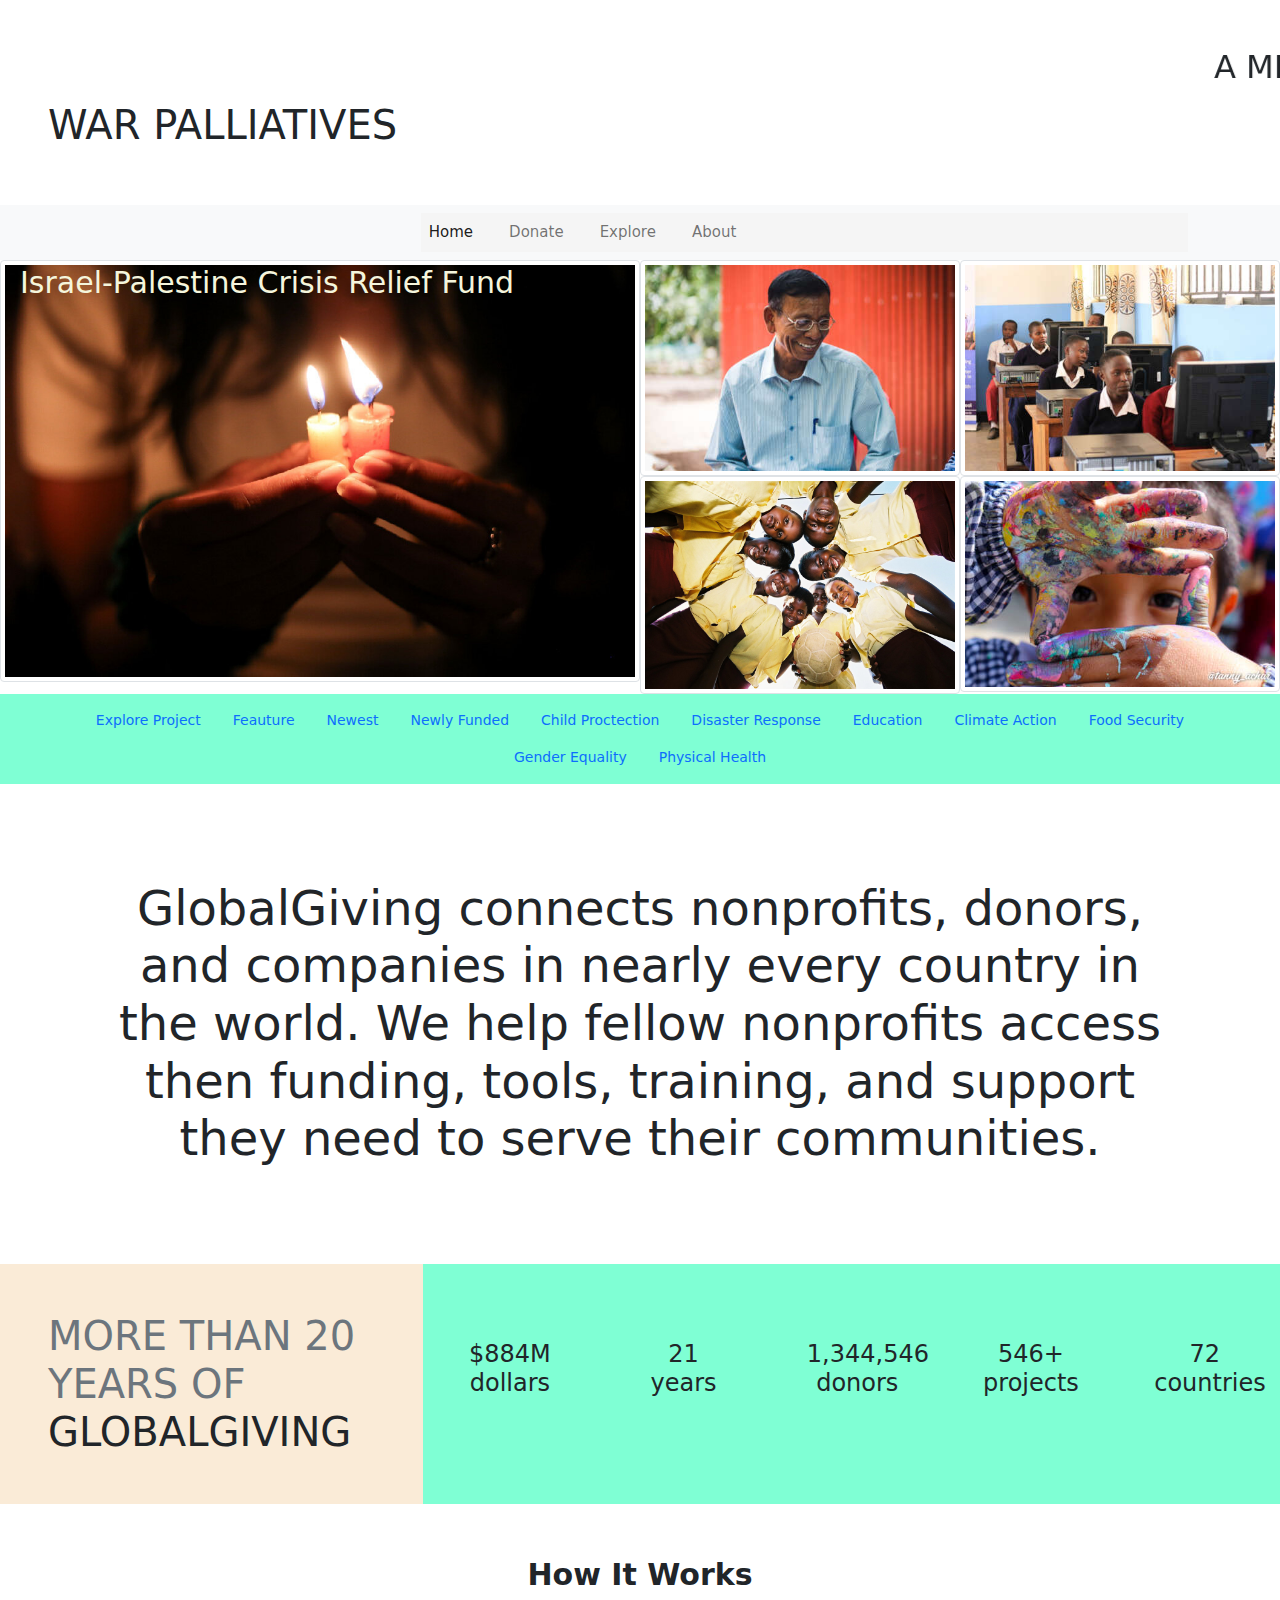
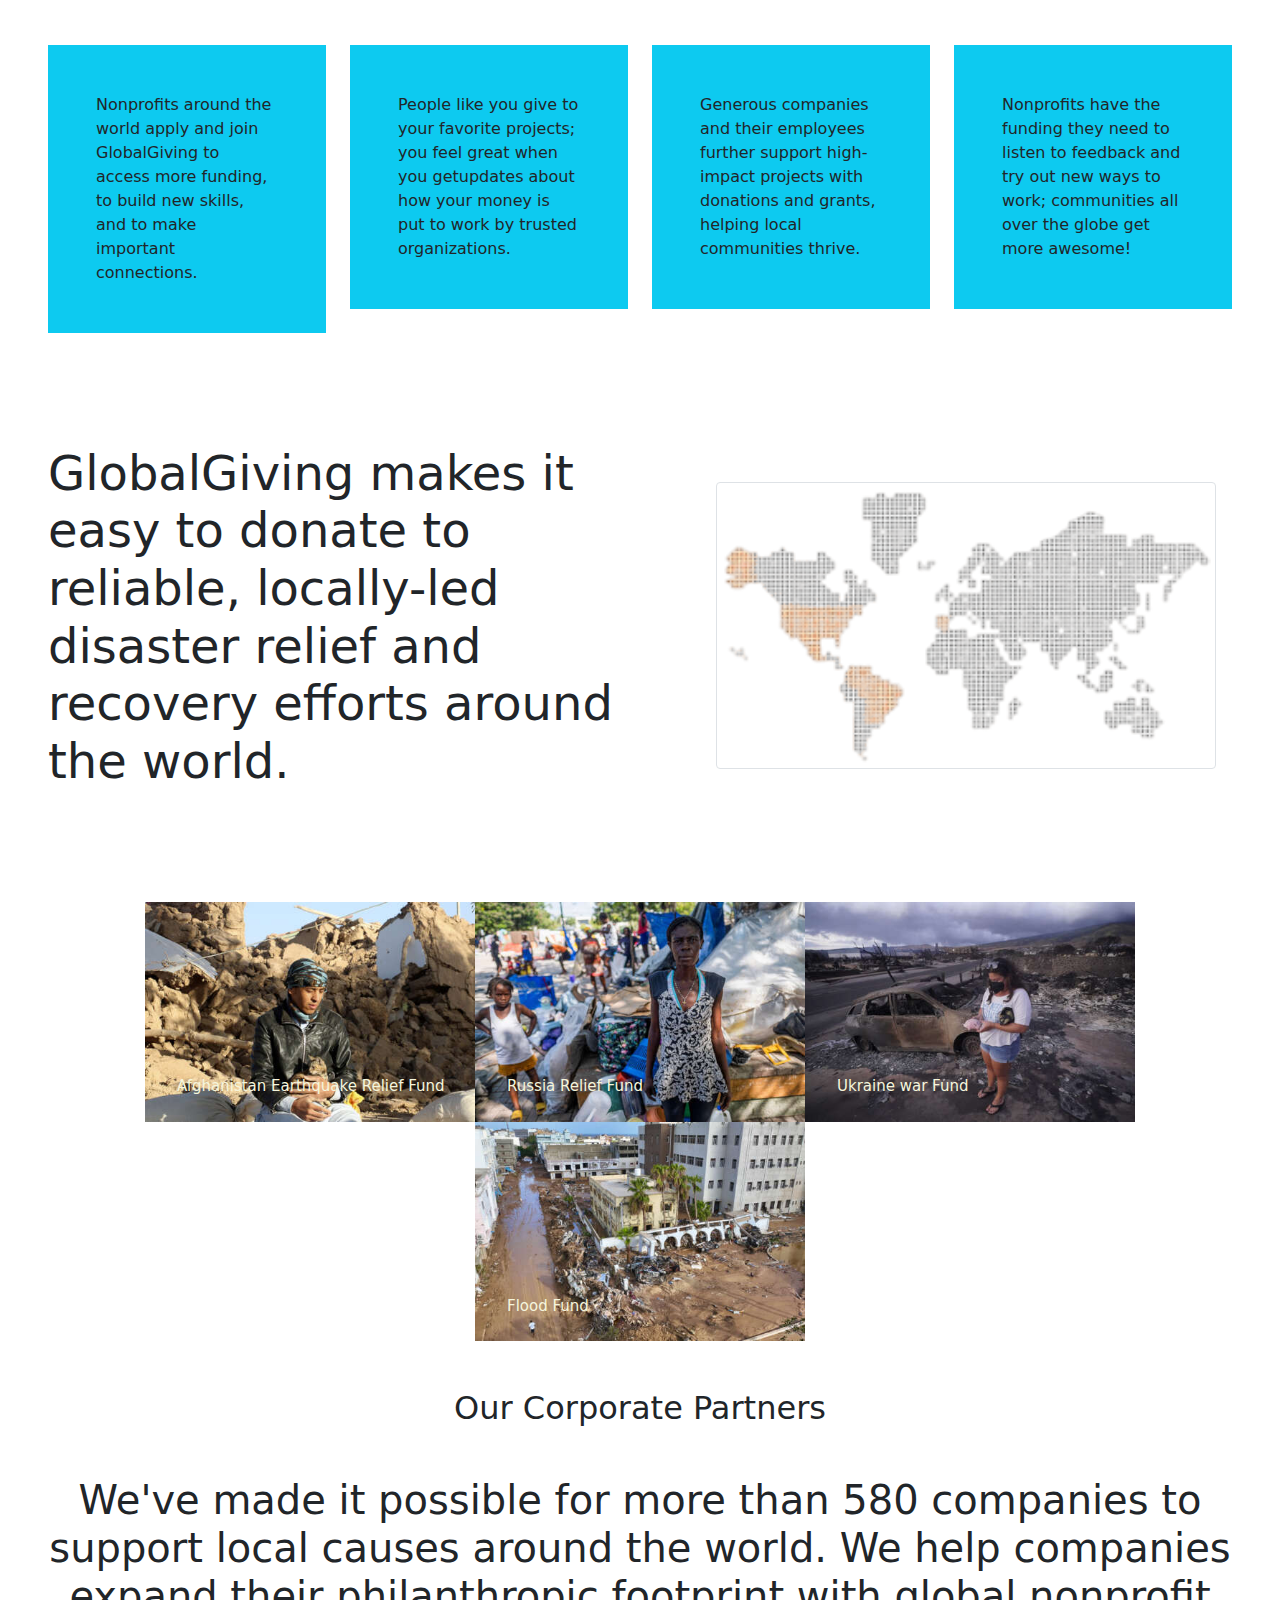
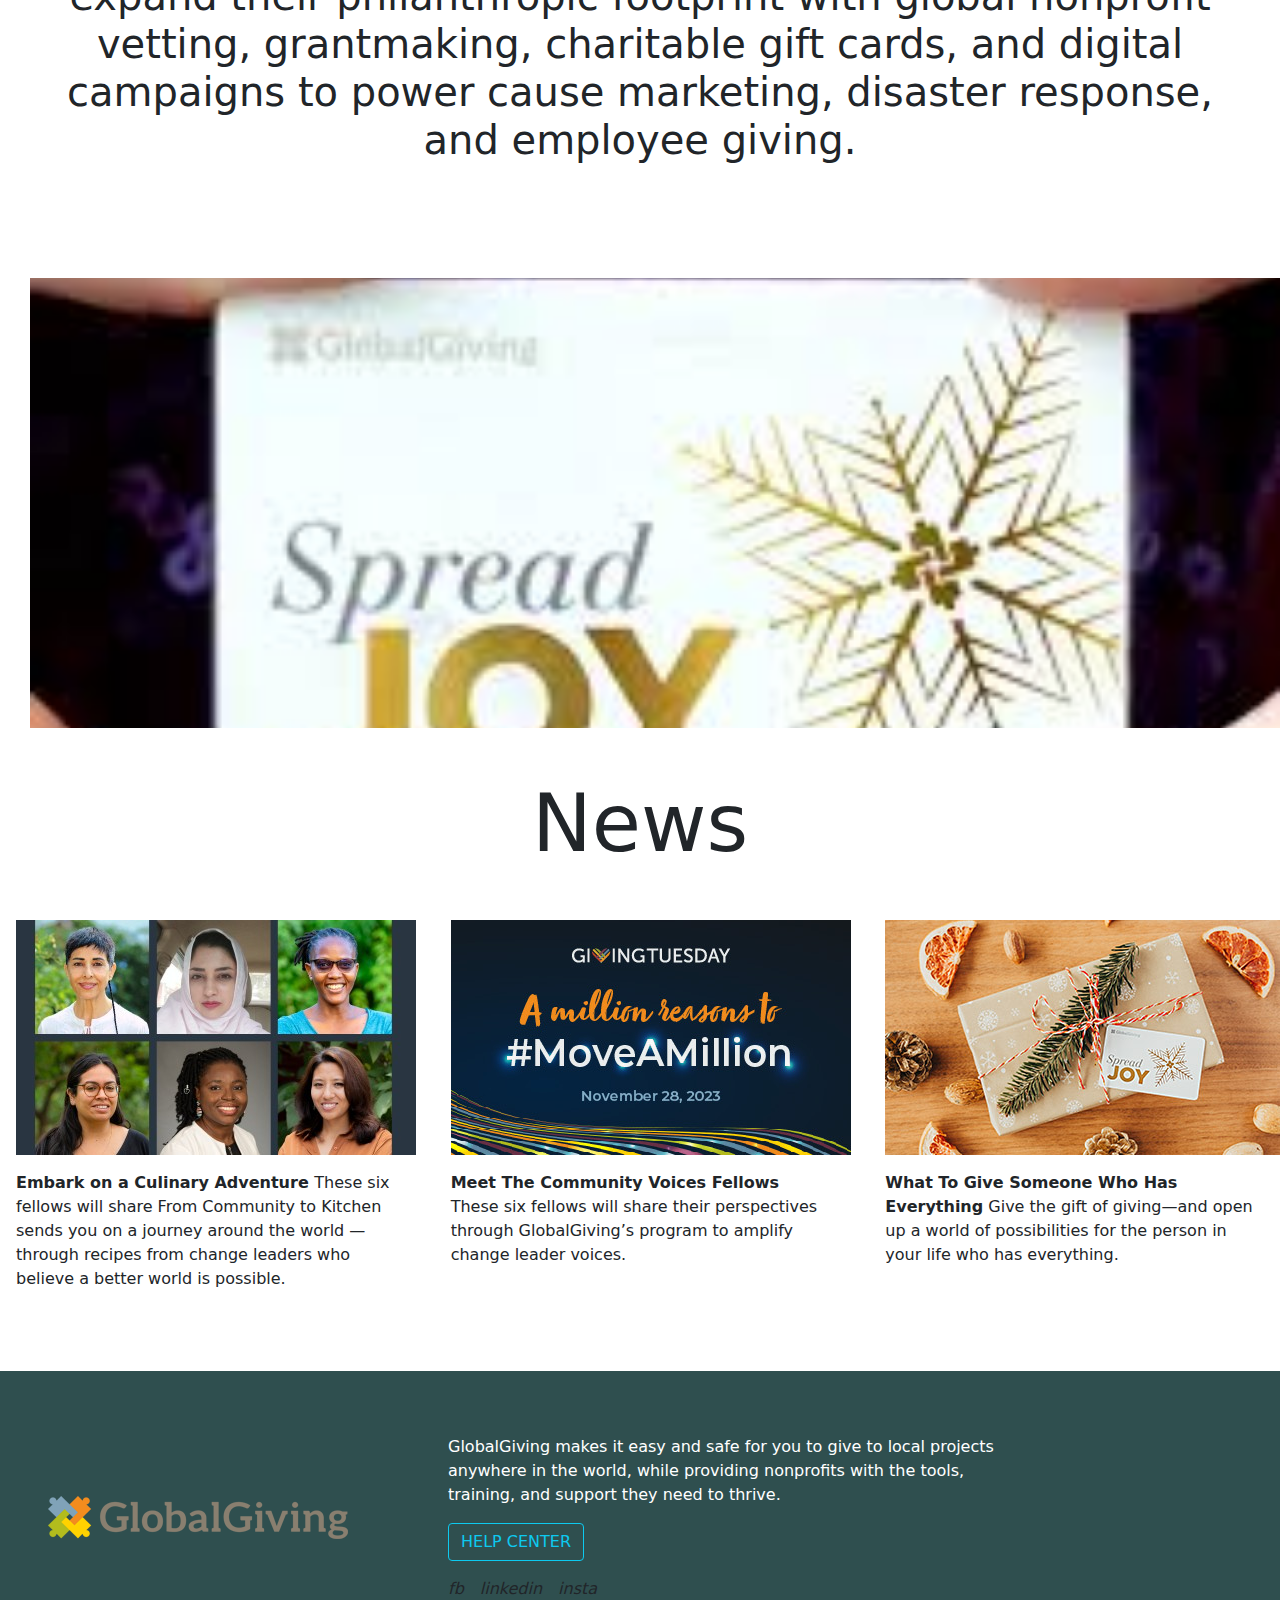
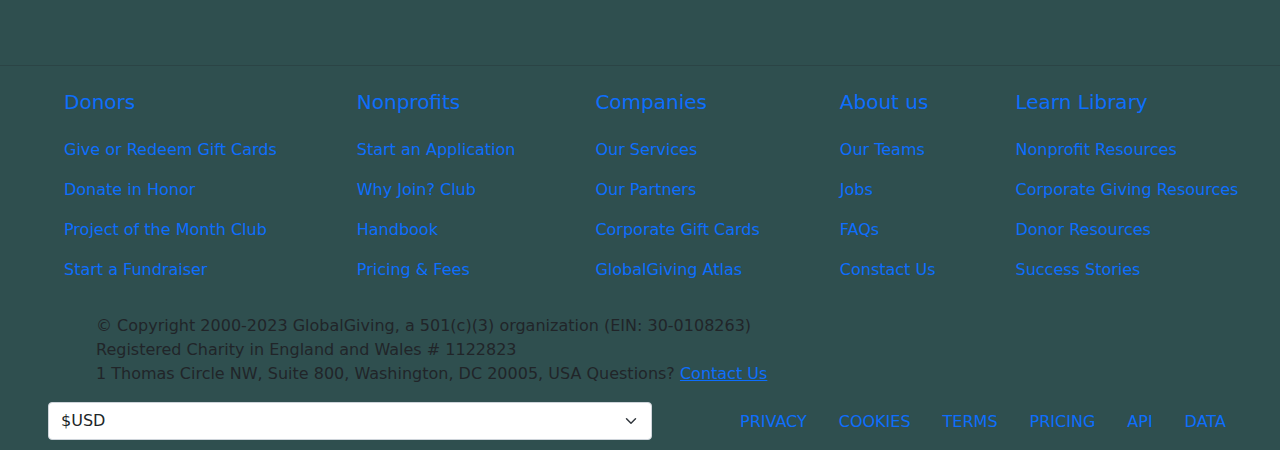
<file: donation-project/index.html>
<!DOCTYPE html>
<html lang="en">

<head>
  <!-- Required meta tags -->
  <meta charset="utf-8">
  <meta name="viewport" content="width=device-width, initial-scale=1, shrink-to-fit=no">

  <!-- Bootstrap CSS -->
  
  <link rel="stylesheet" href="css/war.css">
  <link rel="stylesheet" href="css/explore.css">
  <link rel="stylesheet" href="./plugins/bootstrap/css/bootstrap.min.css">
  <script src="./plugins/bootstrap/js/bootstrap.bundle.min.js"></script>
  <!-- <link rel="stylesheet" href="footer.css"> -->
  <!-- fa -->
  <link rel="stylesheet" href="https://cdnjs.cloudflare.com/ajax/libs/font-awesome/5.15.2/css/all.min.css"
    integrity="sha512-HK5fgLBL+xu6dm/Ii3z4xhlSUyZgTT9tuc/hSrtw6uzJOvgRr2a9jyxxT1ely+B+xFAmJKVSTbpM/CuL7qxO8w=="
    crossorigin="anonymous" referrerpolicy="no-referrer" />
  <title>WAR PALLIATIVES</title>
</head>

<body> 
  <div class="py-5">
    <marquee behavior="" direction="">
      <h2>A MILLION REASON TO <span style="color: aquamarine;">GET MATCHED</span> THIS</h2>
    </marquee>
    <h1 class="ms-5">WAR PALLIATIVES</h1>
  </div>
  <nav class="navbar navbar-expand-lg navbar-light bg-light">
    <div class="container-fluid">
      <button class="navbar-toggler" type="button" data-bs-toggle="collapse" data-bs-target="#navbarNav"
        aria-controls="navbarNav" aria-expanded="false" aria-label="Toggle navigation">
        <span class="navbar-toggler-icon"></span>
      </button>
      <div class="collapse navbar-collapse" id="navbarNav">
        <ul class="navbar-nav ">
          <li class="nav-item">
            <a class="nav-link active" aria-current="page" href="#"> <i class="fa fa-home"></i>Home</a>
          </li>
          <li class="nav-item">
            <a class="nav-link" href="form.html"> <i class="fa fa-donate"></i>Donate</a>
          </li>
          <li class="nav-item">
            <a class="nav-link" href="explore.html"> <i class="fa fa-map"></i>Explore</a>
          </li>
          <li class="nav-item">
            <a class="nav-link" href="#"><i></i> About</a>
          </li>
          <!-- <li class="nav-item">
                <a class="nav-link" href="#">Corporate</a>
              </li>
              <li class="nav-item">
                <a class="nav-link" href="#">Disasters</a>
              </li> -->
          <!-- <li class="nav-item">
                <a class="nav-link" href="#"><img src="icon/gift.png" alt=""height=20>&nbsp;&nbsp;<span style="color: aquamarine;">Gift</span>&nbsp;&nbsp;<img src="icon/cart.gif" alt=""height=20></a>
              </li> -->
        </ul>
      </div>
    </div>
  </nav>

  <div class="row g-0 p-0">
    <div class="col-md-6 p-0">
      <div class="">
        <img src="image/pic1.jpg" alt="" class="img-fluid img-thumbnail">
        <span class="pic1_text">Israel-Palestine Crisis Relief Fund</span>
      </div>
    </div>
    <div class="col-md-6 p-0">
      <div class="row g-0">
        <div class="col-6">
          <img src="image/pic2.jpg" alt="" class="img-fluid img-thumbnail">
        </div>
        <div class="col-6">
          <img src="image/pic3.jpg" alt="" class="img-fluid img-thumbnail">
        </div>
        <div class="col-6">
          <img src="image/pic4.jpg" alt="" class="img-fluid img-thumbnail">
        </div>
        <div class="col-6">
          <img src="image/pic5.jpg" alt="" class="img-fluid img-thumbnail">
        </div>
      </div>
    </div>
  </div>
  <div class="bottomBar text-small d-flex justify-content-center flex-wrap align-items-center px-md-3 py-2">
    <a href="#" class="nav-link">Explore Project</a>
    <a href="#" class="nav-link"> Feauture</a>
    <a href="#" class="nav-link">Newest</a>
    <a href="#" class="nav-link"> Newly Funded</a>
    <a href="#" class="nav-link"> Child Proctection</a>
    <a href="#" class="nav-link"> Disaster Response</a>
    <a href="#" class="nav-link"> Education</a>
    <a href="#" class="nav-link">Climate Action</a>
    <a href="#" class="nav-link"> Food Security</a>
    <a href="#" class="nav-link">Gender Equality</a>
    <a href="#" class="nav-link">Physical Health</a>
  </div>
  <div class="py-5 px-2 px-md-5">
    <p class="display-5 mx-auto px-md-5 my-5 text-md-center">
      GlobalGiving connects <b class="non">nonprofits</b>,<b class="non"> donors</b>, and <b class="non">companies</b>
      in nearly
      every country in the world. We help fellow nonprofits access then funding, tools, training, and support they need
      to serve their
      communities.
    </p>
  </div>

  <div class="row p-0">
    <div class="col-md-4" style="background-color: antiquewhite;">
      <div class="h1">
        <div class="m-5">
          <span class="text-muted">MORE THAN 20 YEARS OF</span>
          <span>GLOBALGIVING</span>
        </div>
      </div>
    </div>
    <div class="col-md-8" style="background-color:aquamarine;">
      <div class="py-2 my-2 mt-md-4 pt-md-5 row gx-5 gy-5 gy-md-1 justify-content-evenly align-items-center">
        <div class="col-md-2 text-center">
          <span class="h4">$884M dollars</span>
        </div>
        <div class="col-md-2 text-center">
          <span class="h4">21 years</span>
        </div>
        <div class="col-md-2 text-center">
          <span class="h4">1,344,546 donors</span>
        </div>
        <div class="col-md-2 text-center">
          <span class="h4">546+ projects</span>
        </div>
        <div class="col-md-2 text-center">
          <span class="h4">72 countries</span>
        </div>
      </div>
    </div>
  </div>

  <div class="section py-5">
    <div id="how">
      <p><b>How It Works</b></p>
    </div>
    <div class="row px-md-5 mt-5">
      <div class="col-md-3">
        <p class="bg-info p-5">
          Nonprofits around the world apply and join GlobalGiving to access more funding, to build new skills, and to
          make important connections.
        </p>
      </div>
      <div class="col-md-3">
        <p class="bg-info p-5">
          People like you give to your favorite projects; you feel great when you getupdates about how your money is put
          to work by trusted organizations.
        </p>
      </div>
      <div class="col-md-3">
        <p class="bg-info p-5">
          Generous companies and their employees further support high-impact projects with donations and grants, helping
          local communities thrive.
        </p>
      </div>
      <div class="col-md-3">
        <p class="bg-info p-5">
          Nonprofits have the funding they need to listen to feedback and try out new ways to work; communities all over
          the globe get more awesome!
        </p>
      </div>
    </div>
  </div>
  <div class="row justify-content-between align-items-center mb-5">
    <div class="col-md-6 ">
      <p class="display-5 ms-5 py-5"> GlobalGiving makes it easy to donate to reliable, locally-led disaster relief and
      recovery efforts around the world.</p>
    </div>
    <div class="col-md-6 text-center"> 
      <img src="image/mapR.png" alt="" width="500" height="300" class="img-thumbnail">
    </div>
  </div>

  <div class="d-flex justify-content-center align-items-center flex-wrap">
    <div class="picCon">
      <p class="c_text">Afghanistan Earthquake Relief Fund</p>
      <img src="image/pic6.jpg" alt="" class="pic">
    </div>
    <div class="picCon">
      <p class="c_text">Russia Relief Fund</p>
      <img src="image/pic7.jpg" alt="" class="pic">
    </div>
    <div class="picCon">
      <p class="c_text">Ukraine war Fund</p>
      <img src="image/pic8.jpg" alt="" class="pic">
    </div>
    <div class="picCon">
      <p class="c_text">Flood Fund</p>
      <img src="image/pic9.jpg" alt="" class="pic">
    </div>
  </div>


  <div class="py-5 ">
    <h2 class="text-md-center mb-5 ">Our Corporate Partners</h3>
    <p class="display-6 px-md-5 text-md-center ">We've made it possible for more than <b> 580 companies to support local causes around the 
        world</b>. We help companies expand their philanthropic footprint with global nonprofit vetting,
      grantmaking, charitable gift cards, and digital campaigns to power cause marketing, disaster 
      response, and employee giving.</p>
  </div>
  <div style="margin-top:50px;margin-left: 30px;">
    <img src="image/pic10.jpg" alt="" style="width: 100%;object-fit: cover;height: 50vh;">
  </div>
  <div class="section mt-5">
    <p class="text-md-center display-1"><b>News</b></p>
    <div class="row mt-5">
      <div class="col-md-4">
        <img src="image/pic11.jpg" class="px-md-3" alt="">
      <p class="px-md-3 py-md-3"><b>Embark on a Culinary Adventure
        </b> These six fellows will share 
        From Community to Kitchen sends you on a 
        journey around the world — through recipes 
        from change leaders who believe a better world is
         possible.
      </p>
      </div>
      <div class="col-md-4">
        <img src="image/pic12.jpg" class="px-md-3" alt="">
        <p class="px-md-3  py-md-3"><b>Meet The Community Voices Fellows</b> These six fellows will share
          their perspectives through
          GlobalGiving’s program to amplify change leader
           voices.
        </p>
      </div>
      <div class="col-md-4"><img src="image/pic13.jpg" class="px-md-3" alt="">
        <p class="px-md-3  py-md-3"><b>What To Give Someone Who Has Everything</b> 
          Give the gift of giving—and open up a world of 
          possibilities for the person in your life who has 
          everything.</p></div>
    </div>
  </div>
  
   

  <div class="firstFooter mt-5">
    <div class="row g-3 p-3 p-md-5 align-items-md-center mt-4">
      <div class="col-md-4">
        <img src="images/logo.png" alt="logo">
      </div>
      <div class="col-md-6">
         <p class="mw-75 text-white">GlobalGiving makes it easy and safe for you to give to local
        projects  anywhere in the world, while providing nonprofits with the tools,
        training,  and support they need to thrive.</p>
        <div class="">
          <button class="btn btn-outline-info">HELP CENTER</button>
        </div>
        <div class="mt-3 d-flex gap-3 align-items-center">
          <span>
            <i class="fa fa-fb">fb</i>
          </span>
          <span>
            <i class="fa fa-linkedin">linkedin</i>
          </span>
          <span>
            <i class="fa fa-insta">insta</i>
          </span>
        </div>
      </div>
    </div>
    <hr>
    <div class="d-flex gap-5 flex-wrap ms-5">
      <div class=""> 
        <h5><a href="#" class="nav-link">Donors</a></h5>
        <ul class="list-unstyled">
          <li class="nav-item"><a class="nav-link" href="#">Give or Redeem Gift Cards</a></li>
          <li class="nav-item"><a class="nav-link"  href="#">Donate in Honor</a></li>
          <li class="nav-item"><a class="nav-link"  href="#">Project of the Month Club</a></li>
          <li class="nav-item"><a class="nav-link"  href="#">Start a Fundraiser</a></li>
        </ul>
      </div>
      <div class="">
        <h5><a href="#" class="nav-link">Nonprofits</a></h5>
        <ul class="list-unstyled ">
          
          <li class="nav-item"><a class="nav-link"  href="#">Start an Application</a></li>
          <li class="nav-item"><a class="nav-link"  href="#">Why Join? Club</a></li>
          <li class="nav-item"><a class="nav-link"  href="#">Handbook</a></li>
          <li class="nav-item"><a class="nav-link" href="#">Pricing & Fees</a></li>
        </ul>
      </div>
      <div class=""> 
        <h5><a href="#" class="nav-link">Companies</a></h5>
        <ul class="list-unstyled">
          <li class="nav-item"><a class="nav-link" href="#">Our Services</a></li>
          <li class="nav-item"><a class="nav-link"  href="#">Our Partners</a></li>
          <li class="nav-item"><a class="nav-link"  href="#">Corporate Gift Cards</a></li>
          <li class="nav-item"><a class="nav-link"  href="#">GlobalGiving Atlas</a></li>
        </ul>
      </div>
      <div class="">
        <h5><a href="#" class="nav-link">About us</a></h5>
        <ul class="list-unstyled">
          <li class="nav-item"><a class="nav-link" href="#">Our Teams</a></li>
          <li class="nav-item"><a class="nav-link"  href="#">Jobs</a></li>
          <li class="nav-item"><a class="nav-link"  href="#">FAQs</a></li>
          <li class="nav-item"><a class="nav-link"  href="#">Constact Us</a></li>
        </ul>
      </div>
      <div class="">
        <h5><a href="#" class="nav-link">Learn Library</a></h5>
        <ul class="list-unstyled">
          <li class="nav-item"><a class="nav-link" href="#">Nonprofit Resources</a></li>
          <li class="nav-item"><a class="nav-link"  href="#">Corporate Giving Resources</a></li>
          <li class="nav-item"><a class="nav-link"  href="#">Donor Resources</a></li>
          <li class="nav-item"><a class="nav-link"  href="#">Success Stories</a></li>
        </ul>
      </div>
    </div>
    <div class=" footer py-2  ms-5 ">
      <p class="ms-5  mb-3">© Copyright 2000-2023 GlobalGiving, a 501(c)(3) organization (EIN: 30‑0108263) <br>
        Registered Charity in England and Wales # 1122823<br>
        1 Thomas Circle NW, Suite 800, Washington, DC 20005, USA Questions? <a href="#">Contact Us</a>
      </p>
      <div class=" row ">
        <div class="col-md-6">
          <select name="location" class="form-select outline-info mw-25">
            <option value=" ">$USD<option>
            <option value=" ">Saab</option>
            <option value=" ">Fiat</option>
            <option value=" ">Audi</option>
          </select>
        </div>
        <div class="col-md-6 ">
          <ul class="list-group list-group-horizontal list-unstyled flex-wrap ms-5">
            <li><a class="nav-link" href="#">PRIVACY</a></li>
            <li><a class="nav-link" href="#">COOKIES</a></li>
            <li><a class="nav-link" href="#">TERMS</a></li>
            <li><a class="nav-link" href="#">PRICING</a></li>
            <li><a class="nav-link" href="#">API</a></li>
            <li><a class="nav-link" href="#">DATA</a></li>
          </ul>
        </div>
      </div> 
    </div>
</body>

</html>
</file>
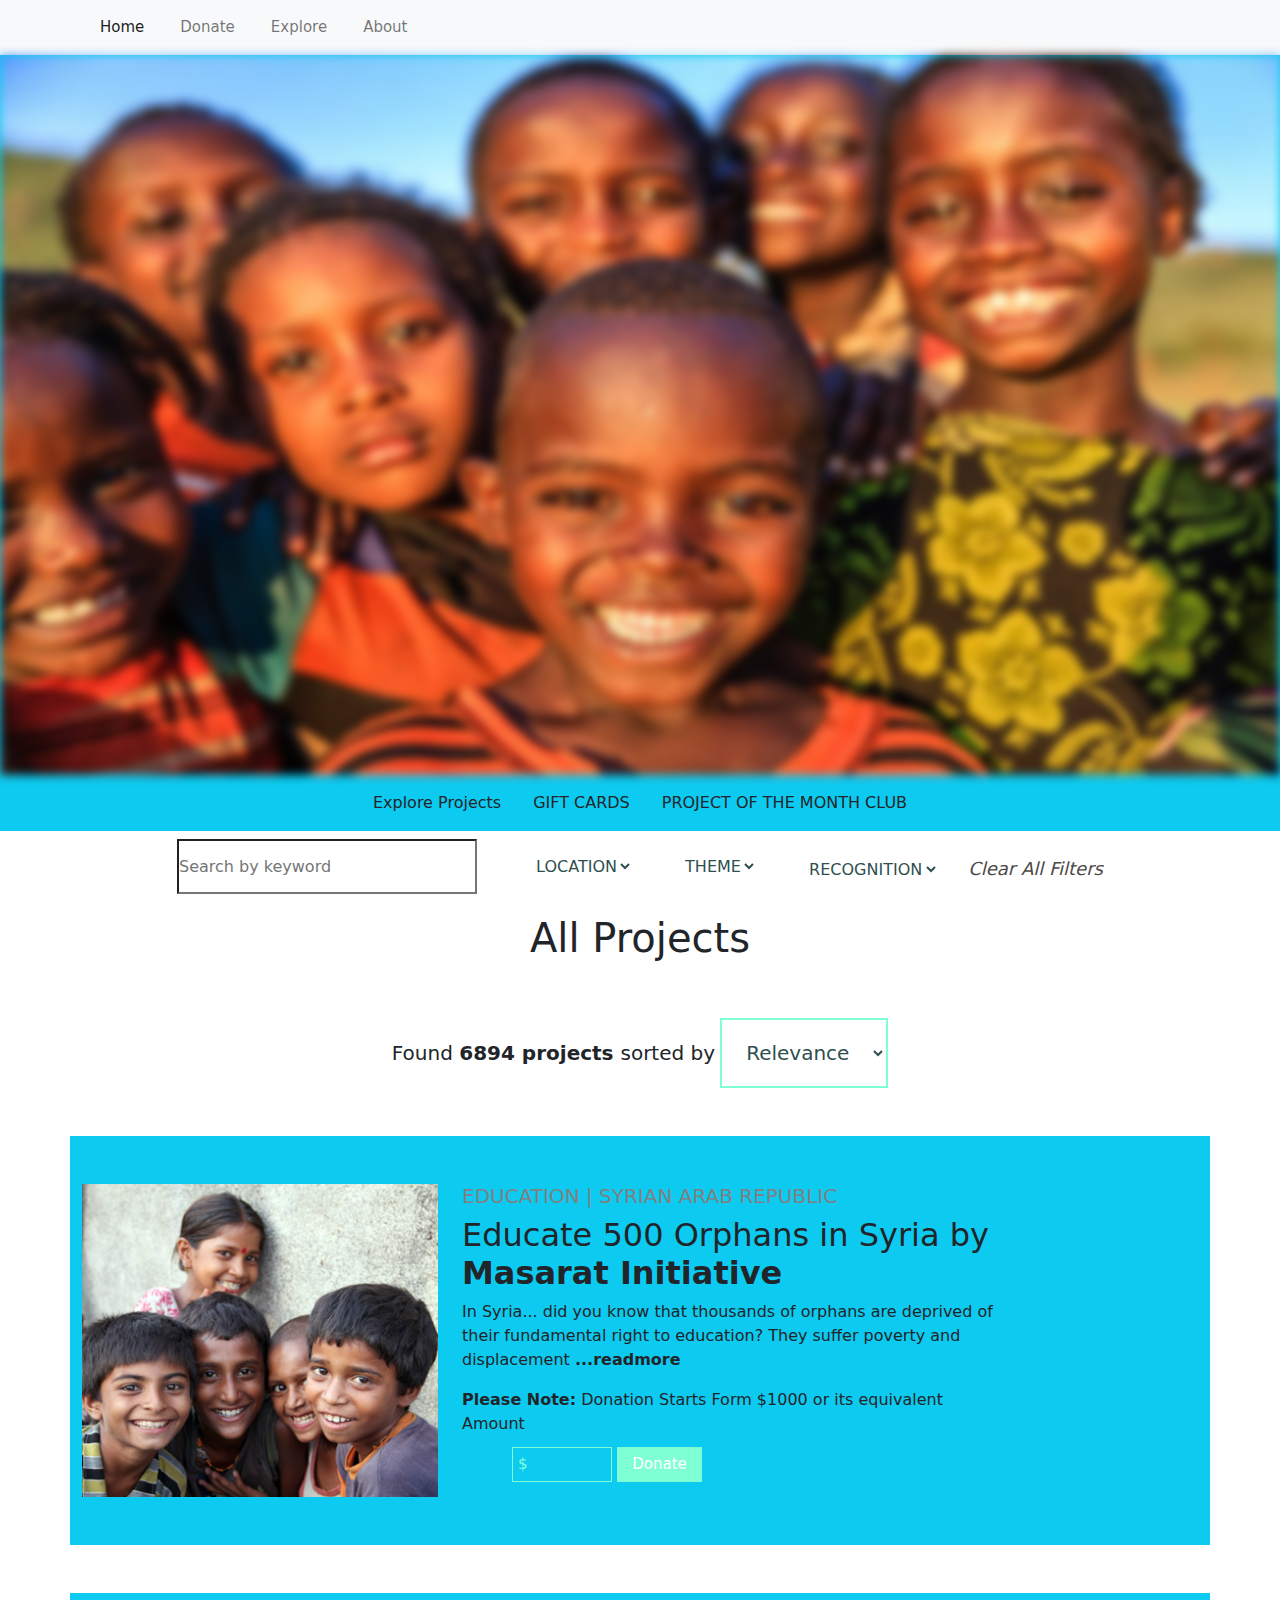
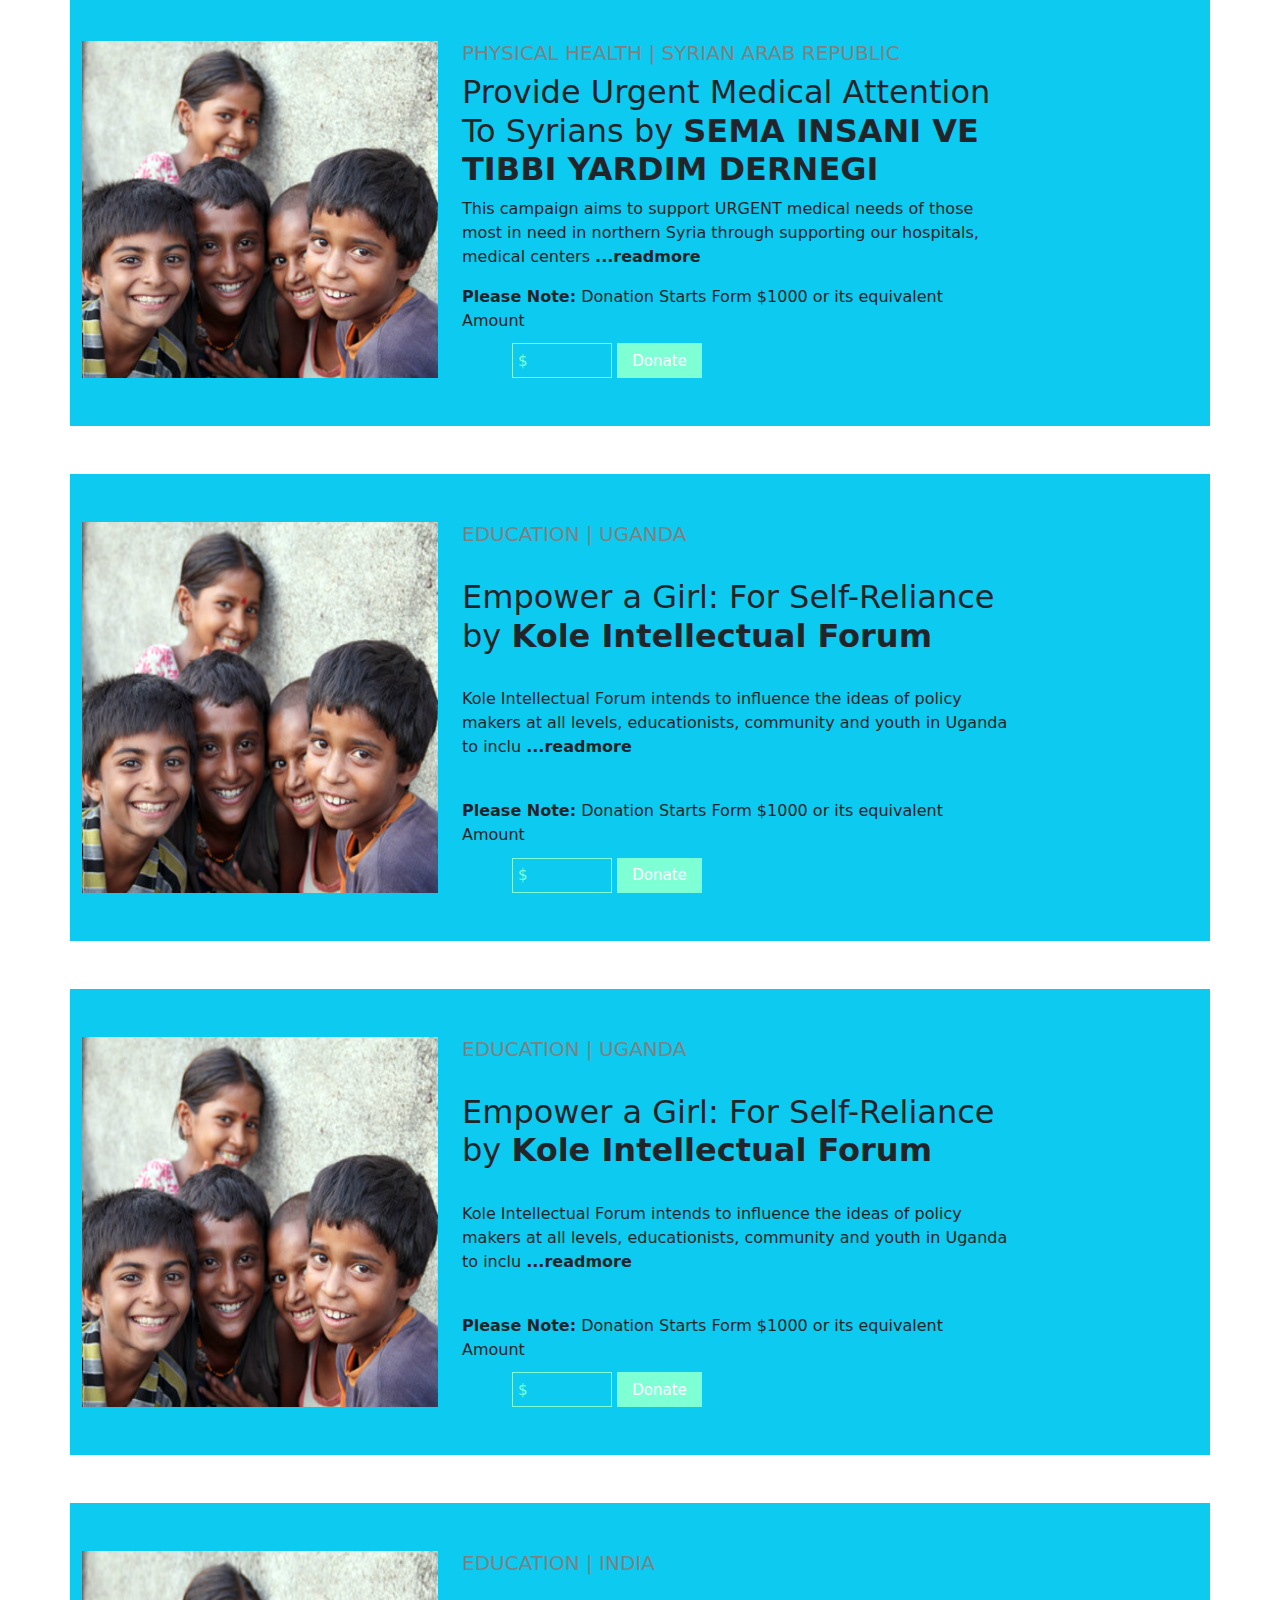
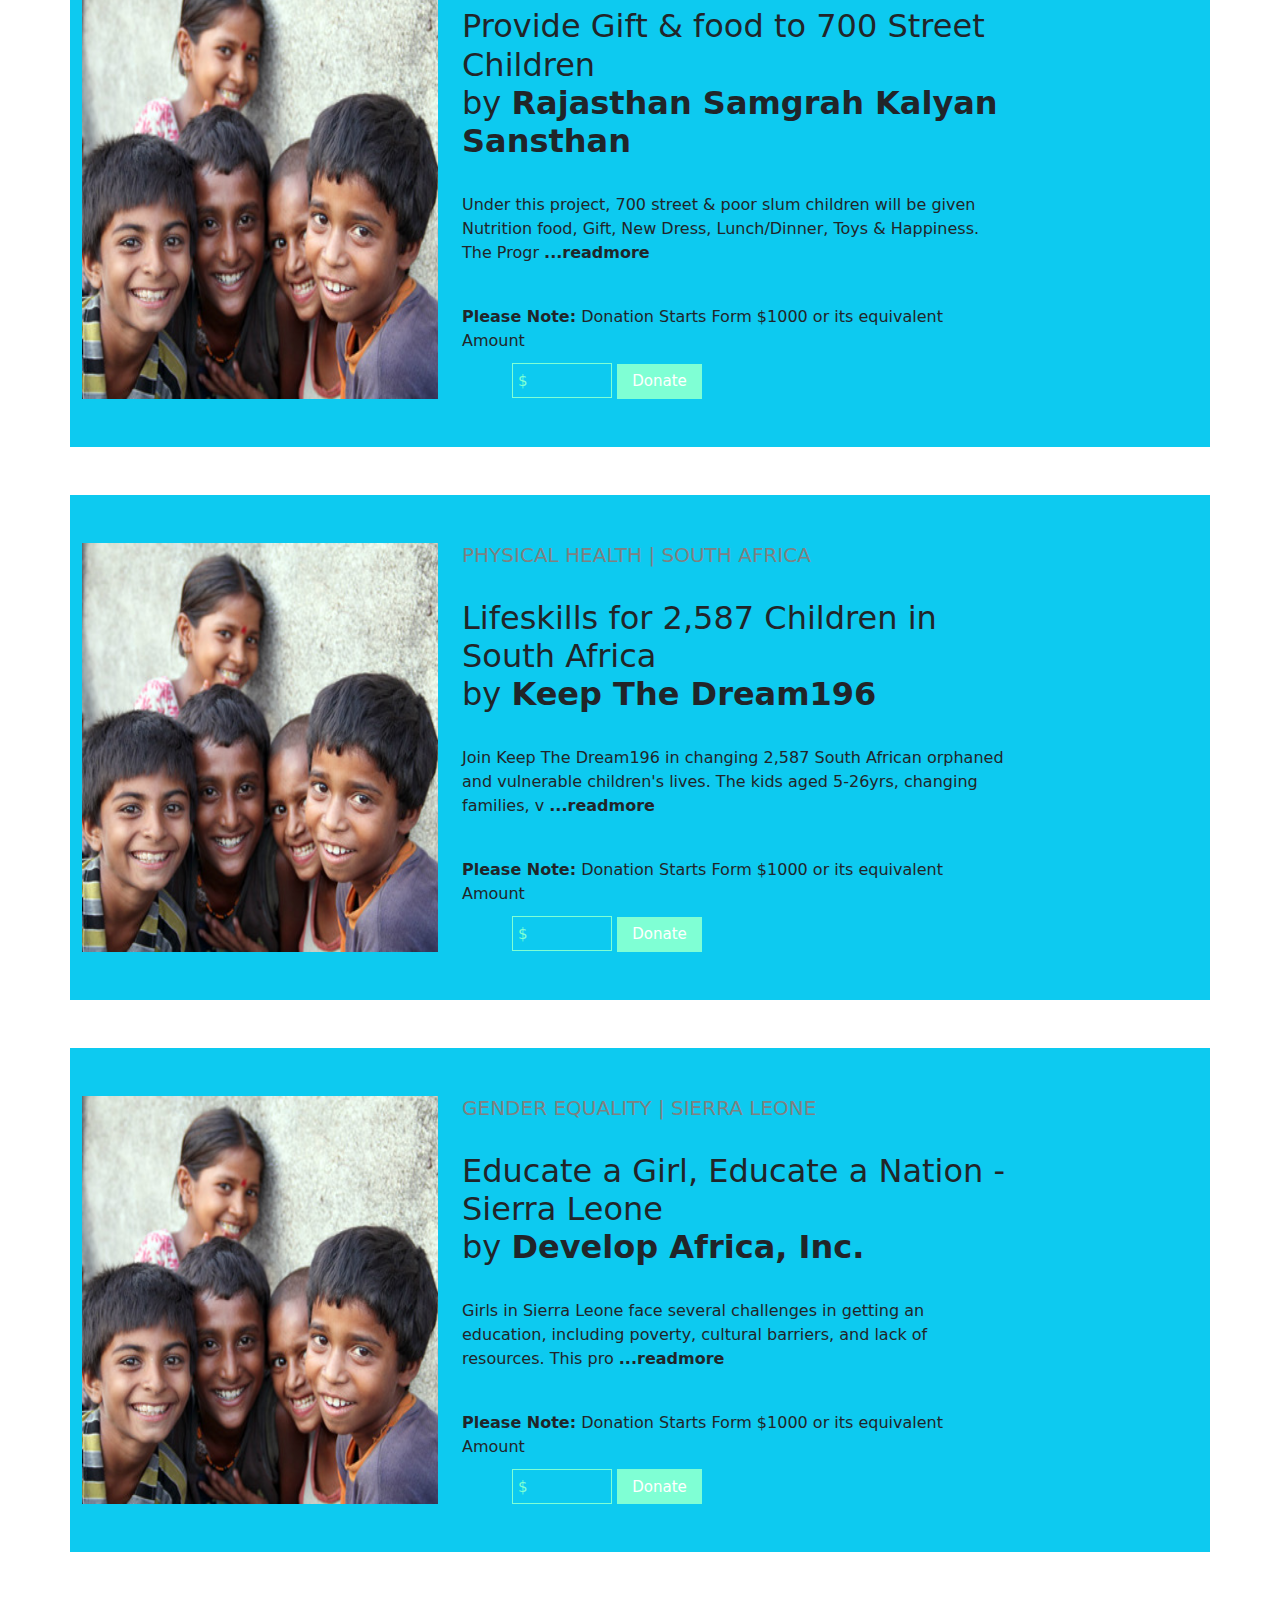
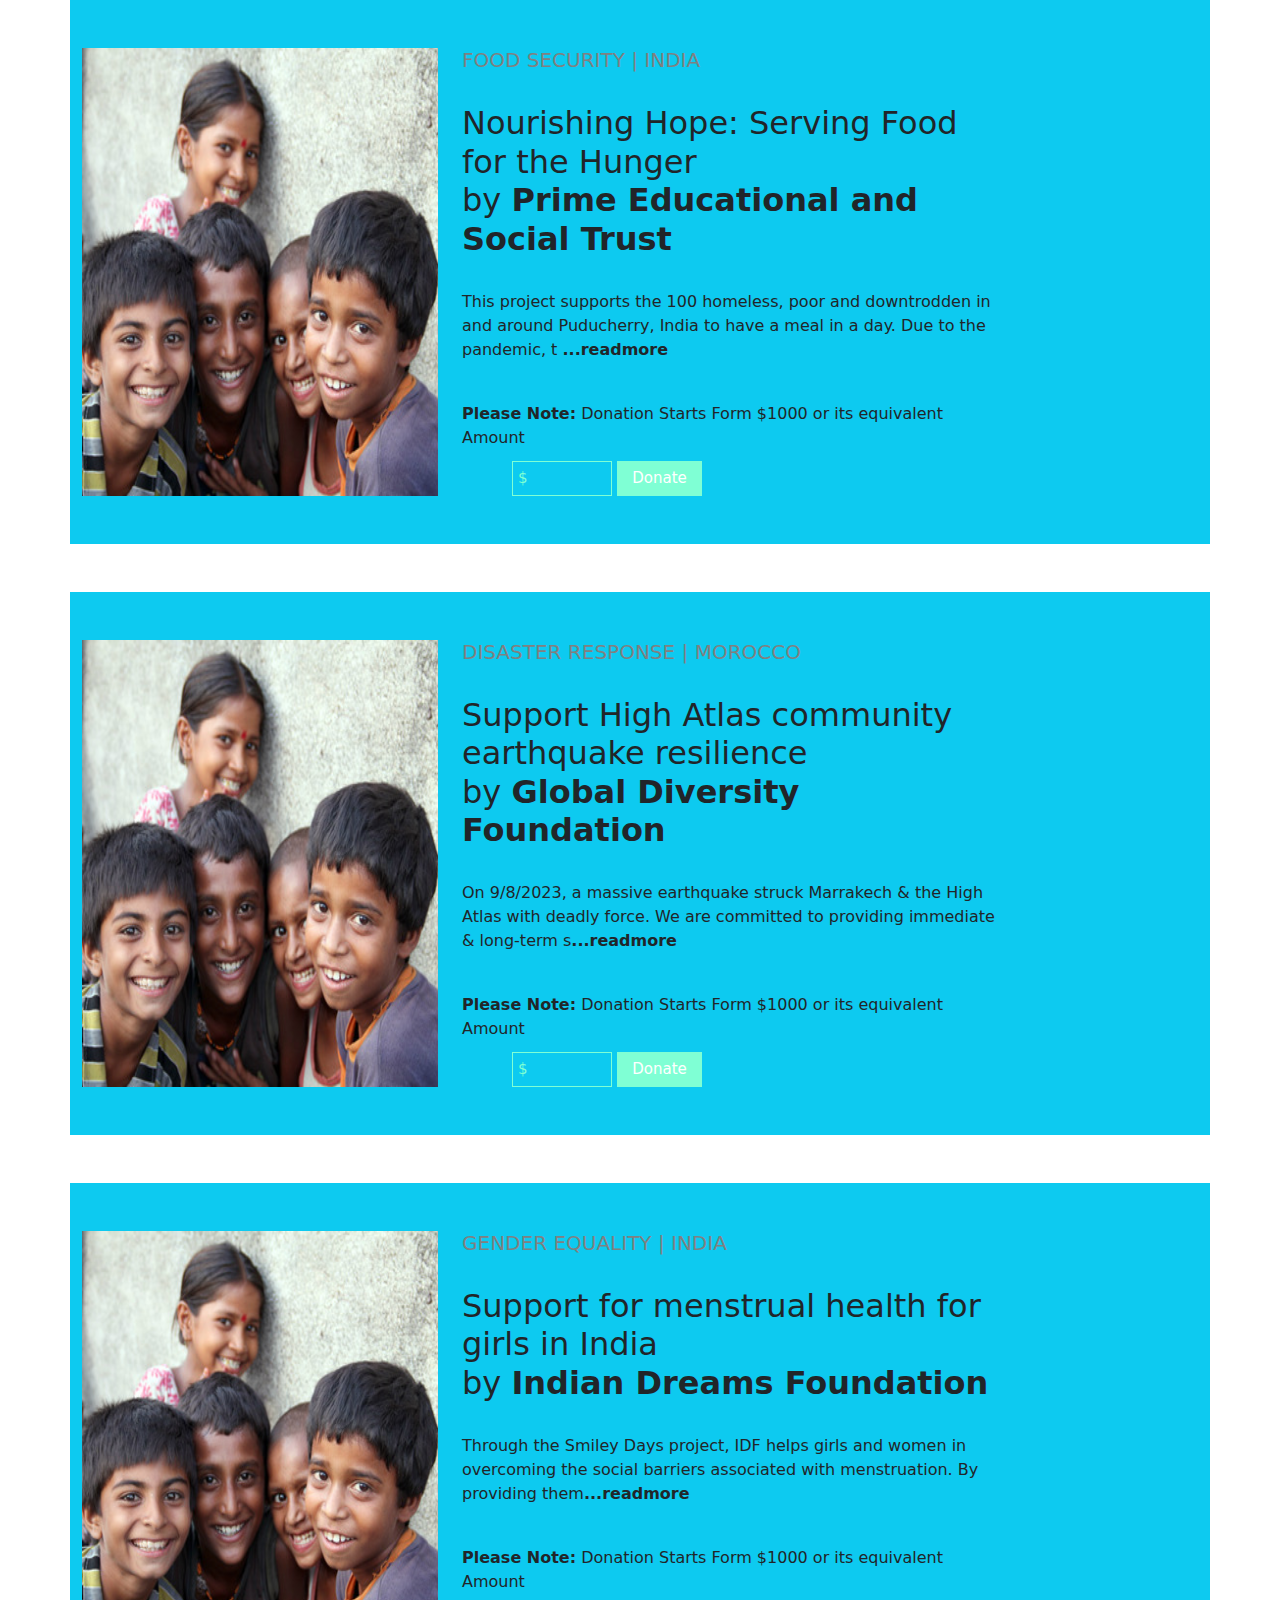
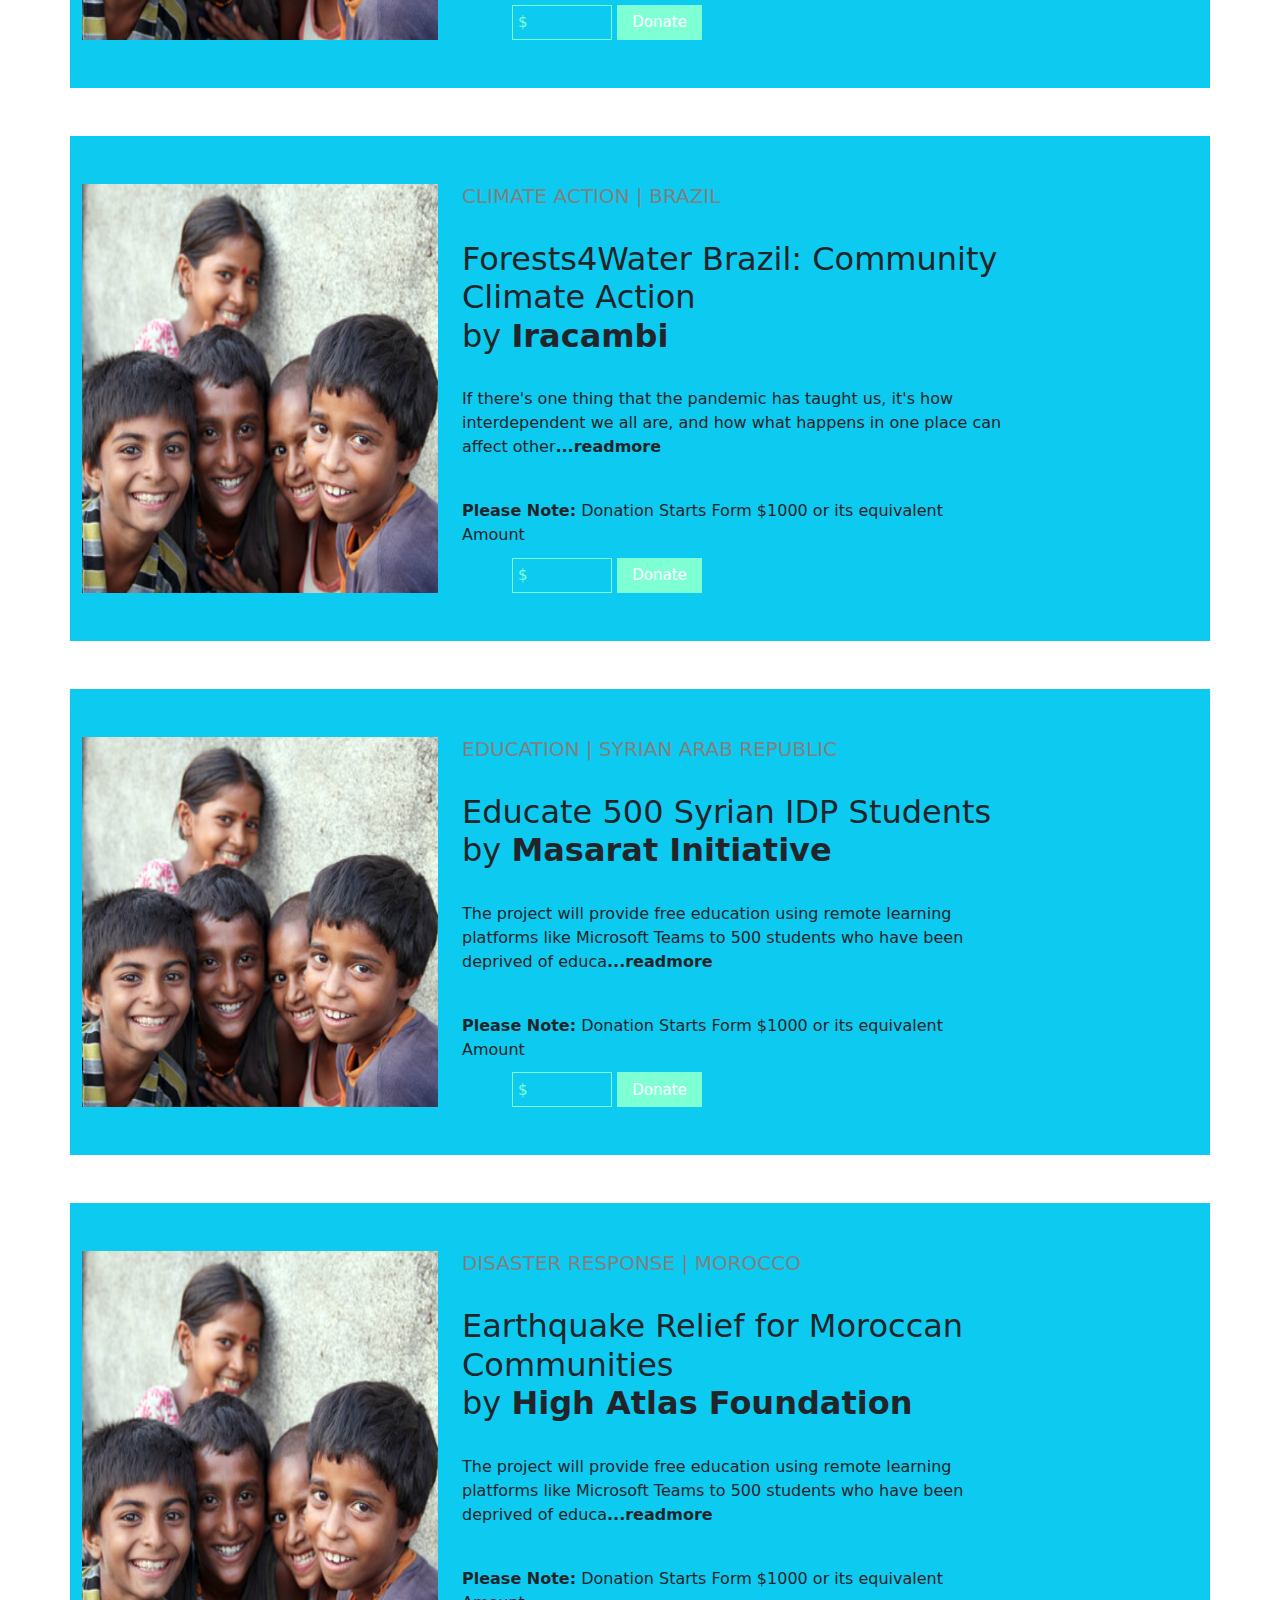
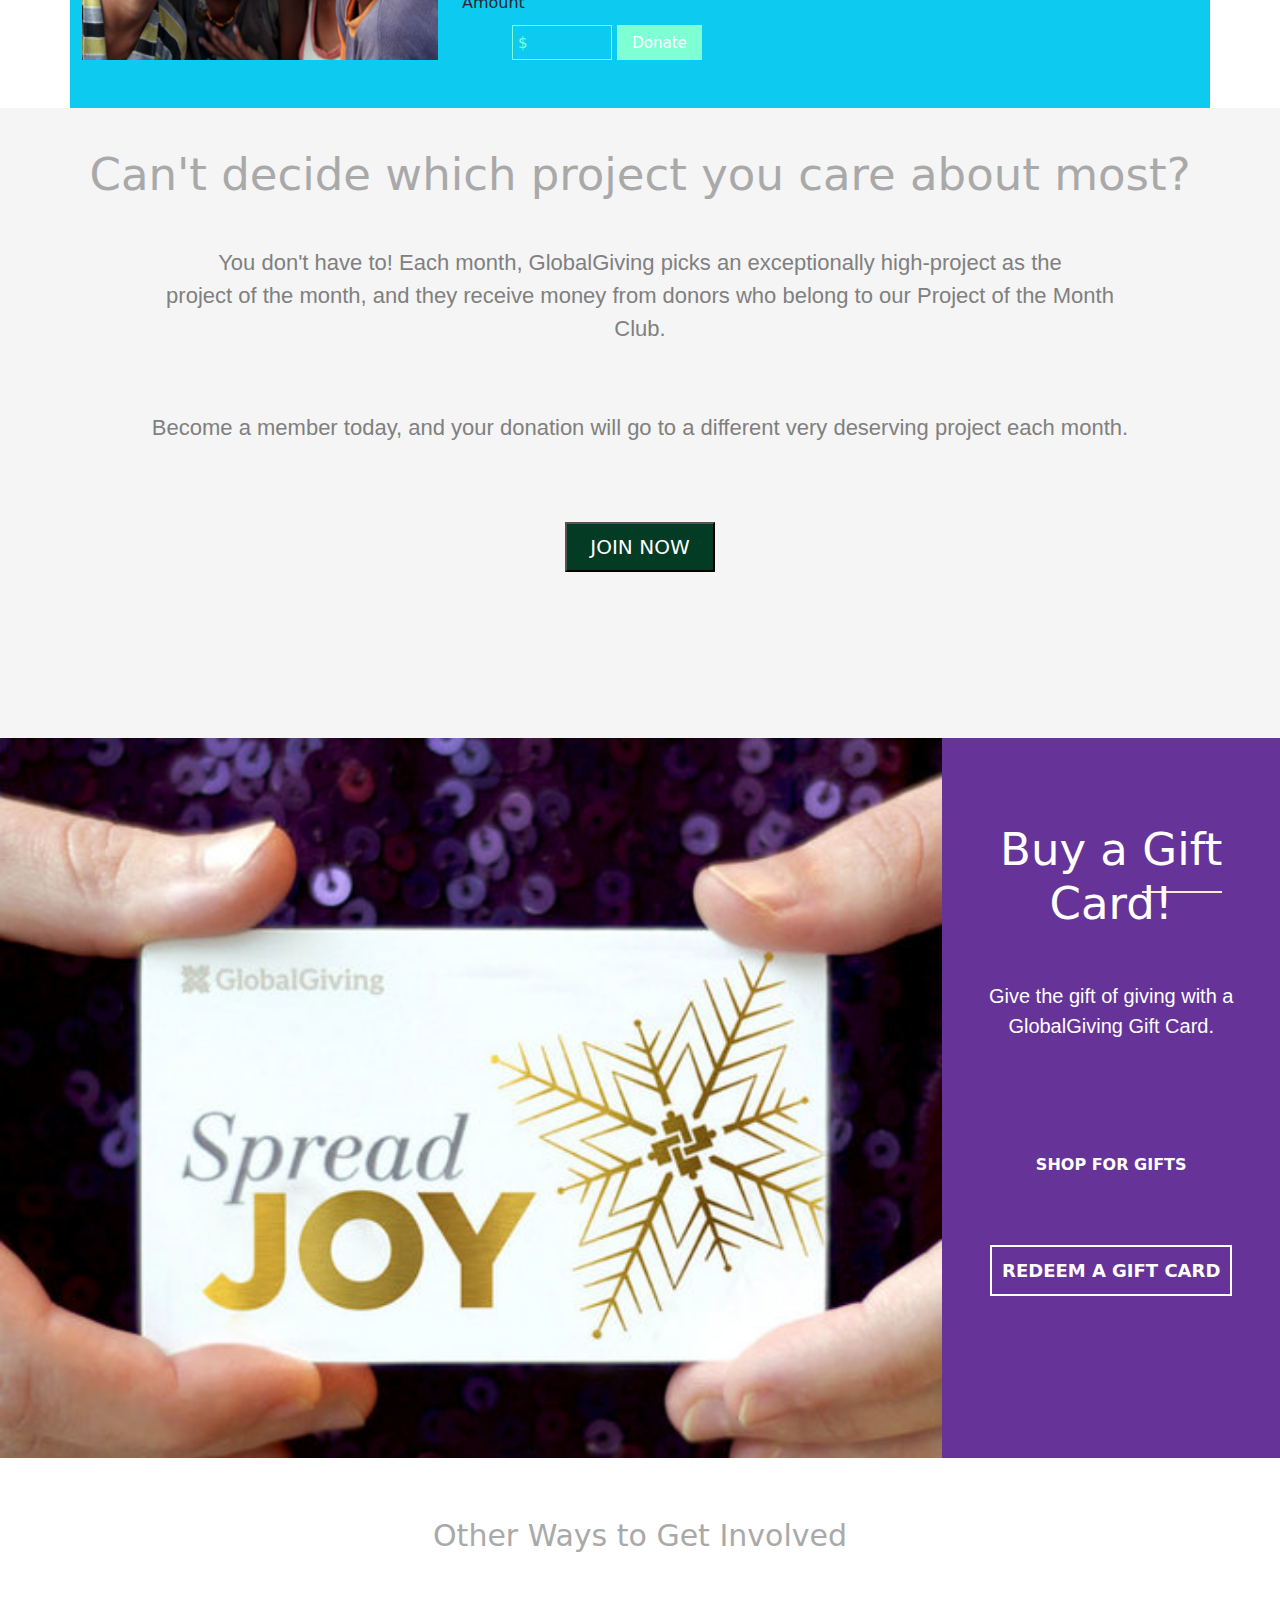
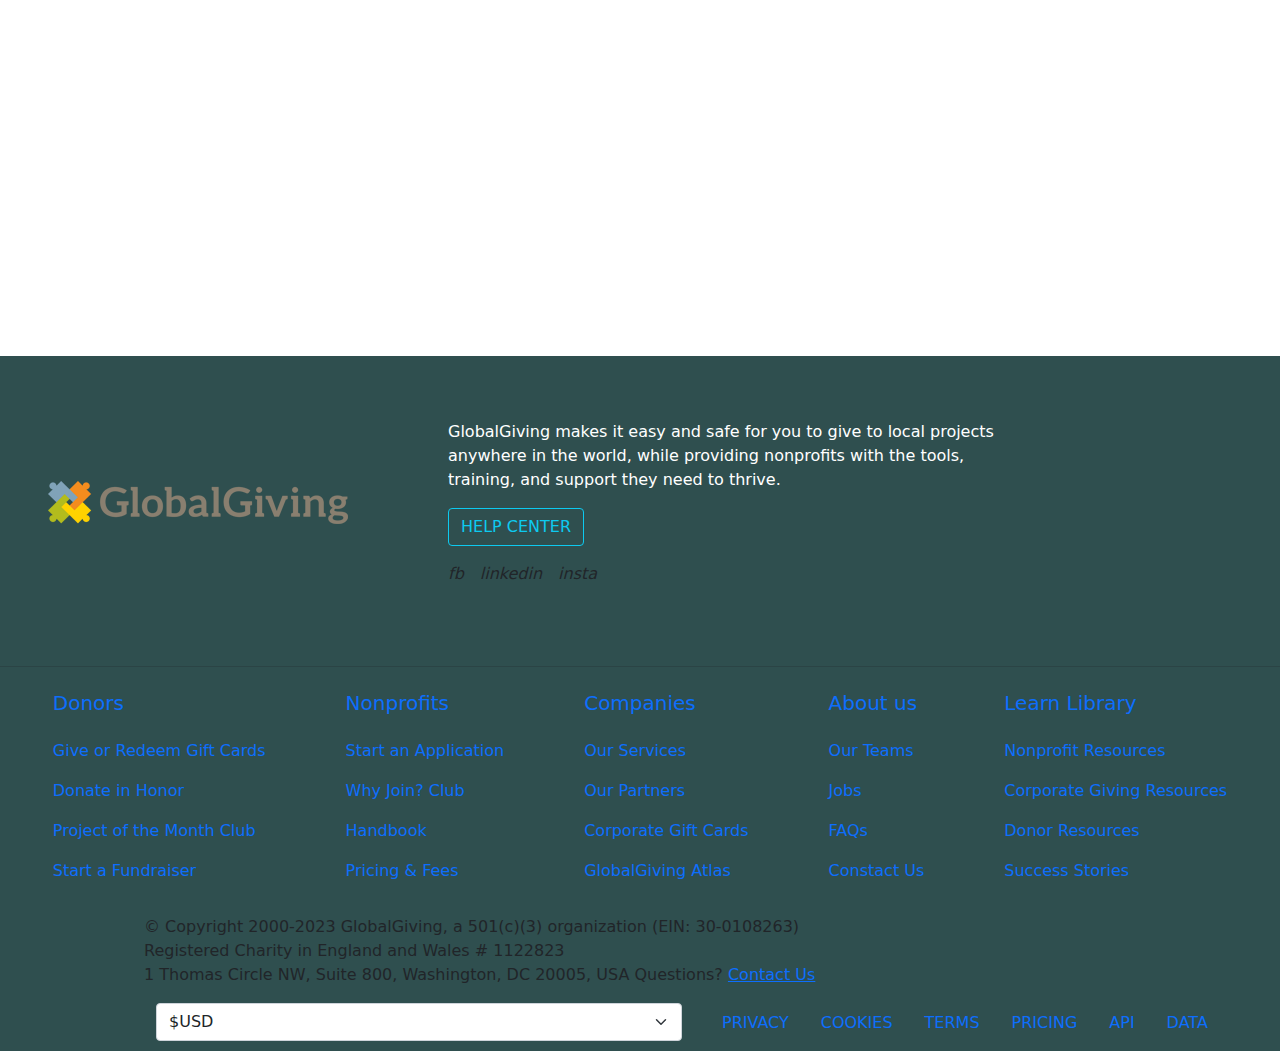
<file: donation-project/explore.html>
<!DOCTYPE html>
<html lang="en">
<head>
    <meta charset="UTF-8">
    <meta name="viewport" content="width=device-width, initial-scale=1.0">
    <title>Global Giving Explore</title>
    <link rel="stylesheet" href="https://cdnjs.cloudflare.com/ajax/libs/font-awesome/5.15.2/css/all.min.css"
          integrity="sha512-HK5fgLBL+xu6dm/Ii3z4xhlSUyZgTT9tuc/hSrtw6uzJOvgRr2a9jyxxT1ely+B+xFAmJKVSTbpM/CuL7qxO8w=="
          crossorigin="anonymous" referrerpolicy="no-referrer" />
    <link rel="stylesheet" href="css/explore.css" />
    <link rel="stylesheet" href="css/footer.css">
    <link rel="stylesheet" href="./plugins/bootstrap/css/bootstrap.min.css">
    <script src="./plugins/bootstrap/js/bootstrap.bundle.min.js"></script>
</head>
<body>
    <nav class="navbar navbar-expand-lg navbar-light bg-light">
        <div class="container-fluid">
          <button class="navbar-toggler" type="button" data-bs-toggle="collapse" data-bs-target="#navbarNav"
            aria-controls="navbarNav" aria-expanded="false" aria-label="Toggle navigation">
            <span class="navbar-toggler-icon"></span>
          </button>
          <div class="collapse navbar-collapse" id="navbarNav">
            <ul class="navbar-nav ">
              <li class="nav-item">
                <a class="nav-link active" aria-current="page" href="index.html"> <i class="fa fa-home"></i>Home</a>
              </li>
              <li class="nav-item">
                <a class="nav-link" href="form.html"> <i class="fa fa-donate"></i>Donate</a>
              </li>
              <li class="nav-item">
                <a class="nav-link" href="#"> <i class="fa fa-map"></i>Explore</a>
              </li>
              <li class="nav-item">
                <a class="nav-link" href="#"><i></i> About</a>
              </li>
            </ul>
          </div>
        </div>
      </nav>
      <!-- section 1 -->
      <div class="section  bg-info">
        <img src="images/children.jpg" alt="children Playing" id="child">
    <div class="text-small d-flex justify-content-center flex-wrap align-items-center px-md-3 py-2">
        <a href="#" class="nav-link text-dark">Explore Projects</a>
        <a href="#"  class="nav-link text-dark">GIFT CARDS</a>
        <a href="#"  class="nav-link text-dark">PROJECT OF THE MONTH CLUB</a>
    </div>
</div>

   <div class="d-flex flex-wrap gap-5 justify-content-center ">
    <div class="mt-2 ">
        <input id="search" type="search" placeholder="Search by keyword">
        <select name="location">
            <option value=" ">LOCATION<option>
            <option value=" ">Saab</option>
            <option value=" ">Fiat</option>
            <option value=" ">Audi</option>
        </select>
    </div>
    <div class="mt-4">
        <select name="theme">
            <option value=" ">THEME<option>
            <option value=" ">Saab</option>
            <option value=" ">Fiat</option>
            <option value=" ">Audi</option>
        </select>

    </div>

    <div class="mt-4">
        <select name="recognition">
            <option value=" ">RECOGNITION<option>
            <option value=" ">Saab</option>
            <option value=" ">Fiat</option>
            <option value=" ">Audi</option>
        </select>

        <a href="#" id="filter" class="ms-4"><i>Clear All Filters</i></a>
    </div>
   </div>

   <div class="donation">
    <h1>All Projects</h1> <br> <br>
    <label id="relev_text"> Found <b>6894 projects </b> sorted by</label>
    <select name="relevance" id="relev">
        <option value=" ">Relevance<option>
        <option value=" ">Saab</option>
        <option value=" ">Fiat</option>
        <option value=" ">Audi</option>
    </select>
</div>
<div class="container bg-info mt-5">
    <div class="row py-5">
      
      <img src="images/sample.jpg"  class="col-4 img-fluid"alt="">
      <div class="col-6"><h5 style="color: gray;">EDUCATION | SYRIAN ARAB REPUBLIC</h5>
        <h2>Educate 500 Orphans in Syria <span id="small">by <b>Masarat Initiative</b></span></h2>
        <p>In Syria... did you know that thousands of orphans are deprived of their fundamental right to
            education? They suffer poverty and displacement <b>...readmore</b>
        </p>
        <p><b>Please Note:</b> Donation Starts Form $1000 or its equivalent Amount</p>
        <input type="text" value="$" id="donation_amount">
        <input type="submit" value="Donate" id="donate_button"></div>
    </div>
  </div>
    
     <div class="container bg-info mt-5" >
        <div class="row py-5">
       
            <img src="images/sample.jpg" class="col-4 img-fluid" alt="">
            <div class="col-6">
                <h5 style="color: gray;">PHYSICAL HEALTH | SYRIAN ARAB REPUBLIC</h5>
                <h2> Provide Urgent Medical Attention To Syrians 
                    <span id="small">by <b> SEMA INSANI VE TIBBI YARDIM DERNEGI</b></span></h2>
                <p>This campaign aims to support URGENT medical needs of those most in need in northern 
                    Syria through supporting our hospitals, medical centers <b>...readmore</b>
                </p>
                <div>
                    <p><b>Please Note:</b> Donation Starts Form $1000 or its equivalent Amount</p>
                    <input type="text" value="$" id="donation_amount">
                    <input type="submit" value="Donate" id="donate_button">
            </div>
     </div>
     </div>
     </div>
     
     <div class="container bg-info mt-5">
        <div class="row py-5">
          
          <img src="images/sample.jpg"  class="col-4 img-fluid"alt="">
          <div class=" col-6">
            <h5 style="color: gray;">EDUCATION | UGANDA</h5><br>
            <h2> Empower a Girl: For Self-Reliance <br>
                <span id="small">by <b> Kole Intellectual Forum</b></span></h2><br>
            <p>Kole Intellectual Forum intends to influence the ideas of policy makers at all levels,
                educationists, community and youth in Uganda to inclu <b>...readmore</b>
            </p><br>
            <div >
                <p><b>Please Note:</b> Donation Starts Form $1000 or its equivalent Amount</p>
                <input type="text" value="$" id="donation_amount">
                <input type="submit" value="Donate" id="donate_button">
            </div>
        </div>
        </div>
      </div>
    
      <div class="container bg-info mt-5">
        <div class="row py-5">
          
          <img src="images/sample.jpg"  class="col-4 img-fluid"alt="">
          <div class="col-6">
            <h5 style="color: gray;">EDUCATION | UGANDA</h5><br>
            <h2> Empower a Girl: For Self-Reliance <br>
                <span id="small">by <b> Kole Intellectual Forum</b></span></h2><br>
            <p>Kole Intellectual Forum intends to influence the ideas of policy makers at all levels,
                educationists, community and youth in Uganda to inclu <b>...readmore</b>
            </p><br>
            <div class=>
                <p><b>Please Note:</b> Donation Starts Form $1000 or its equivalent Amount</p>
                <input type="text" value="$" id="donation_amount">
                <input type="submit" value="Donate" id="donate_button">
            </div>
        </div>

        </div>
      </div>

      <div class="container bg-info mt-5">
        <div class="row py-5">
          
          <img src="images/sample.jpg"  class="col-4 img-fluid"alt="">
          <div class="col-6">
            <h5 style="color: gray;">EDUCATION | INDIA</h5><br>
            <h2> Provide Gift & food to 700 Street Children <br>
                <span id="small">by <b>  Rajasthan Samgrah Kalyan Sansthan</b></span></h2><br>
            <p>Under this project, 700 street & poor slum children will be given Nutrition food,
                Gift, New Dress, Lunch/Dinner, Toys & Happiness. The Progr <b>...readmore</b>
            </p><br>
            <div>
                <p><b>Please Note:</b> Donation Starts Form $1000 or its equivalent Amount</p>
                <input type="text" value="$" id="donation_amount">
                <input type="submit" value="Donate" id="donate_button">
            </div>
        </div>

        </div>
      </div>
        
      
      <div class="container bg-info mt-5">
        <div class="row py-5">
          
          <img src="images/sample.jpg"  class="col-4 img-fluid"alt="">
          <div class="col-6">
            <h5 style="color: gray;">PHYSICAL HEALTH | SOUTH AFRICA</h5><br>
            <h2>Lifeskills for 2,587 Children in South Africa <br>
                <span id="small">by <b>  Keep The Dream196</b></span></h2><br>
            <p>Join Keep The Dream196 in changing 2,587 South African orphaned and vulnerable 
                children's lives. The kids aged 5-26yrs, changing families, v <b>...readmore</b>
            </p><br>
            <div>
                <p><b>Please Note:</b> Donation Starts Form $1000 or its equivalent Amount</p>
                <input type="text" value="$" id="donation_amount">
                <input type="submit" value="Donate" id="donate_button">
            </div>
        </div>

        </div>
      </div>
      <div class="container bg-info mt-5">
        <div class="row py-5">
          
          <img src="images/sample.jpg"  class="col-4 img-fluid"alt="">
          <div class="col-6">
            <h5 style="color: gray;">GENDER EQUALITY | SIERRA LEONE</h5><br>
            <h2>Educate a Girl, Educate a Nation - Sierra Leone <br>
                <span id="small">by <b>  Develop Africa, Inc.</b></span></h2><br>
            <p>Girls in Sierra Leone face several challenges in getting an education, including
                poverty, cultural barriers, and lack of resources. This pro <b>...readmore</b>
            </p><br>
            <div>
                <p><b>Please Note:</b> Donation Starts Form $1000 or its equivalent Amount</p>
                <input type="text" value="$" id="donation_amount">
                <input type="submit" value="Donate" id="donate_button">
            </div>
        </div>

        </div>
      </div>
        

       

       

      <div class="container bg-info mt-5">
        <div class="row py-5">
          
          <img src="images/sample.jpg"  class="col-4 img-fluid"alt="">
          <div class="col-6">
            <h5 style="color: gray;">FOOD SECURITY | INDIA </h5><br>
            <h2>Nourishing Hope: Serving Food for the Hunger <br>
                <span id="small">by <b>  Prime Educational and Social Trust</b></span></h2><br>
            <p>This project supports the 100 homeless, poor and downtrodden in and around Puducherry,
                India to have a meal in a day. Due to the pandemic, t <b>...readmore</b>
            </p><br>
            <div>
                <p><b>Please Note:</b> Donation Starts Form $1000 or its equivalent Amount</p>
                <input type="text" value="$" id="donation_amount">
                <input type="submit" value="Donate" id="donate_button">
            </div>
        </div>

        </div>
      </div>
        
      <div class="container bg-info mt-5">
        <div class="row py-5">
          
          <img src="images/sample.jpg"  class="col-4 img-fluid"alt="">
          <div class="col-6">
            <h5 style="color: gray;">DISASTER RESPONSE | MOROCCO   </h5><br>
            <h2>Support High Atlas community earthquake resilience <br>
                <span id="small">by <b> Global Diversity Foundation</b></span></h2><br>
            <p>On 9/8/2023, a massive earthquake struck Marrakech & the High Atlas with deadly force.
                We are committed to providing immediate & long-term s<b>...readmore</b>
            </p><br>
            <div>
                <p><b>Please Note:</b> Donation Starts Form $1000 or its equivalent Amount</p>
                <input type="text" value="$" id="donation_amount">
                <input type="submit" value="Donate" id="donate_button">
            </div>
        </div>
        </div>
      </div>

      <div class="container bg-info mt-5">
        <div class="row py-5">
          
          <img src="images/sample.jpg"  class="col-4 img-fluid"alt="">
          <div class="col-6">
              <h5 style="color: gray;">GENDER EQUALITY | INDIA     </h5><br>
              <h2>Support for menstrual health for girls in India <br>
                  <span id="small">by <b>  Indian Dreams Foundation</b></span></h2><br>
              <p>Through the Smiley Days project, IDF helps girls and women in overcoming the social 
                  barriers associated with menstruation. By providing them<b>...readmore</b>
              </p><br>
              <div >
                  <p><b>Please Note:</b> Donation Starts Form $1000 or its equivalent Amount</p>
                  <input type="text" value="$" id="donation_amount">
                  <input type="submit" value="Donate" id="donate_button">
              </div>
          </div>
        </div>
      </div>
        
      <div class="container bg-info mt-5">
        <div class="row py-5">
          
          <img src="images/sample.jpg"  class="col-4 img-fluid"alt="">
          <div class="col-6">
            <h5 style="color: gray;">CLIMATE ACTION | BRAZIL </h5><br>
            <h2>Forests4Water Brazil: Community Climate Action<br>
                <span id="small">by <b>  Iracambi</b></span></h2><br>
            <p>If there's one thing that the pandemic has taught us, it's how interdependent we
                all are, and how what happens in one place can affect other<b>...readmore</b>
            </p><br>
            <div>
                <p><b>Please Note:</b> Donation Starts Form $1000 or its equivalent Amount</p>
                <input type="text" value="$" id="donation_amount">
                <input type="submit" value="Donate" id="donate_button">
            </div>
        </div>
        </div>
      </div>
        

       
      <div class="container bg-info mt-5">
        <div class="row py-5">
          
          <img src="images/sample.jpg"  class="col-4 img-fluid"alt="">
          <div class="col-6">
            <h5 style="color: gray;">EDUCATION | SYRIAN ARAB REPUBLIC </h5><br>
            <h2>Educate 500 Syrian IDP Students<br>
                <span id="small">by <b> Masarat Initiative</b></span></h2><br>
            <p>The project will provide free education using remote learning platforms like 
                Microsoft Teams to 500 students who have been deprived of educa<b>...readmore</b>
            </p><br>
            <div class=>
                <p><b>Please Note:</b> Donation Starts Form $1000 or its equivalent Amount</p>
                <input type="text" value="$" id="donation_amount">
                <input type="submit" value="Donate" id="donate_button">
            </div>
        </div>
        </div>
      </div>
        
      <div class="container bg-info mt-5">
        <div class="row py-5">
          
          <img src="images/sample.jpg"  class="col-4 img-fluid"alt="">
          <div class="col-6">
            <h5 style="color: gray;">DISASTER RESPONSE | MOROCCO </h5><br>
            <h2>Earthquake Relief for Moroccan Communities<br>
                <span id="small">by <b> High Atlas Foundation</b></span></h2><br>
            <p>The project will provide free education using remote learning platforms like 
                Microsoft Teams to 500 students who have been deprived of educa<b>...readmore</b>
            </p><br>
            <div >
                <p><b>Please Note:</b> Donation Starts Form $1000 or its equivalent Amount</p>
                <input type="text" value="$" id="donation_amount">
                <input type="submit" value="Donate" id="donate_button">
            </div>
        </div>
        </div>
      </div>
       

       
       
     

       
    <!-- different -->
    <div class="decide">
        <h2>Can't decide which project you care about most? </h2><br>
        <p>You don't have to! Each month, GlobalGiving picks an exceptionally high-project as the <br> 
            project of the month, and they receive money from donors who belong to our Project of the
            Month <br> Club. <br><br><br>Become a member today, and your donation will go to a different very 
            deserving project each month. </p>
            <br>
            <br>
        <button>JOIN NOW</button>
    </div>

    <div class="giftCard">
        <img src="images/giftCard.jpeg" alt="">
        <div class="description">
            <h1>Buy a <span id="gift">Gift</span> Card!</h1>
            <p>Give the gift of giving with a <br> GlobalGiving Gift Card.</p>
            <br><br><br><br>
            <a href="#" id="shopGift">SHOP FOR GIFTS</a>
            <br><br><br>
            <button>REDEEM A GIFT CARD</button>
        </div>
    </div>

    <div class="otherWays"> <h1>Other Ways to Get Involved</h1></div>

    <div class="firstFooter mt-5">
    <div class="row g-3 p-3 p-md-5 align-items-md-center mt-4">
        <div class="col-md-4">
          <img src="images/logo.png" alt="logo">
        </div>
        <div class="col-md-6">
           <p class="mw-75 text-white">GlobalGiving makes it easy and safe for you to give to local
          projects  anywhere in the world, while providing nonprofits with the tools,
          training,  and support they need to thrive.</p>
          <div class="">
            <button class="btn btn-outline-info">HELP CENTER</button>
          </div>
          <div class="mt-3 d-flex gap-3 align-items-center">
            <span>
              <i class="fa fa-fb">fb</i>
            </span>
            <span>
              <i class="fa fa-linkedin">linkedin</i>
            </span>
            <span>
              <i class="fa fa-insta">insta</i>
            </span>
          </div>
        </div>
      </div>
       <div class="d-flex">
        <div>
          <ul>

          </ul>
        </div>
       </div>
      
    <hr>
    <div class="d-flex gap-5 flex-wrap justify-content-center">
      <div class=""> 
        <h5><a href="#" class="nav-link">Donors</a></h5>
        <ul class="list-unstyled">
          <li class="nav-item"><a class="nav-link" href="#">Give or Redeem Gift Cards</a></li>
          <li class="nav-item"><a class="nav-link"  href="#">Donate in Honor</a></li>
          <li class="nav-item"><a class="nav-link"  href="#">Project of the Month Club</a></li>
          <li class="nav-item"><a class="nav-link"  href="#">Start a Fundraiser</a></li>
        </ul>
      </div>
      <div class="">
        <h5><a href="#" class="nav-link">Nonprofits</a></h5>
        <ul class="list-unstyled ">
          
          <li class="nav-item"><a class="nav-link"  href="#">Start an Application</a></li>
          <li class="nav-item"><a class="nav-link"  href="#">Why Join? Club</a></li>
          <li class="nav-item"><a class="nav-link"  href="#">Handbook</a></li>
          <li class="nav-item"><a class="nav-link" href="#">Pricing & Fees</a></li>
        </ul>
      </div>
      <div class=""> 
        <h5><a href="#" class="nav-link">Companies</a></h5>
        <ul class="list-unstyled">
          <li class="nav-item"><a class="nav-link" href="#">Our Services</a></li>
          <li class="nav-item"><a class="nav-link"  href="#">Our Partners</a></li>
          <li class="nav-item"><a class="nav-link"  href="#">Corporate Gift Cards</a></li>
          <li class="nav-item"><a class="nav-link"  href="#">GlobalGiving Atlas</a></li>
        </ul>
      </div>
      <div class="">
        <h5><a href="#" class="nav-link">About us</a></h5>
        <ul class="list-unstyled">
          <li class="nav-item"><a class="nav-link" href="#">Our Teams</a></li>
          <li class="nav-item"><a class="nav-link"  href="#">Jobs</a></li>
          <li class="nav-item"><a class="nav-link"  href="#">FAQs</a></li>
          <li class="nav-item"><a class="nav-link"  href="#">Constact Us</a></li>
        </ul>
      </div>
      <div class="">
        <h5><a href="#" class="nav-link">Learn Library</a></h5>
        <ul class="list-unstyled">
          <li class="nav-item"><a class="nav-link" href="#">Nonprofit Resources</a></li>
          <li class="nav-item"><a class="nav-link"  href="#">Corporate Giving Resources</a></li>
          <li class="nav-item"><a class="nav-link"  href="#">Donor Resources</a></li>
          <li class="nav-item"><a class="nav-link"  href="#">Success Stories</a></li>
        </ul>
      </div>
    </div>
    <div class=" footer py-2 px-5 ms-5 ">
      <p class="ms-5  mb-3">© Copyright 2000-2023 GlobalGiving, a 501(c)(3) organization (EIN: 30‑0108263) <br>
        Registered Charity in England and Wales # 1122823<br>
        1 Thomas Circle NW, Suite 800, Washington, DC 20005, USA Questions? <a href="#">Contact Us</a>
      </p>
      <div class="ms-5 row">
        <div class="col-md-6">
          <select name="location" class="form-select outline-info mw-25">
            <option value=" ">$USD<option>
            <option value=" ">Saab</option>
            <option value=" ">Fiat</option>
            <option value=" ">Audi</option>
          </select>
        </div>
        <div class="col-md-6 ">
          <ul class="list-group list-group-horizontal list-unstyled flex-wrap ">
            <li><a class="nav-link" href="#">PRIVACY</a></li>
            <li><a class="nav-link" href="#">COOKIES</a></li>
            <li><a class="nav-link" href="#">TERMS</a></li>
            <li><a class="nav-link" href="#">PRICING</a></li>
            <li><a class="nav-link" href="#">API</a></li>
            <li><a class="nav-link" href="#">DATA</a></li>
          </ul>
        </div>
      </div> 
    </div>
</body>
</html>
</file>
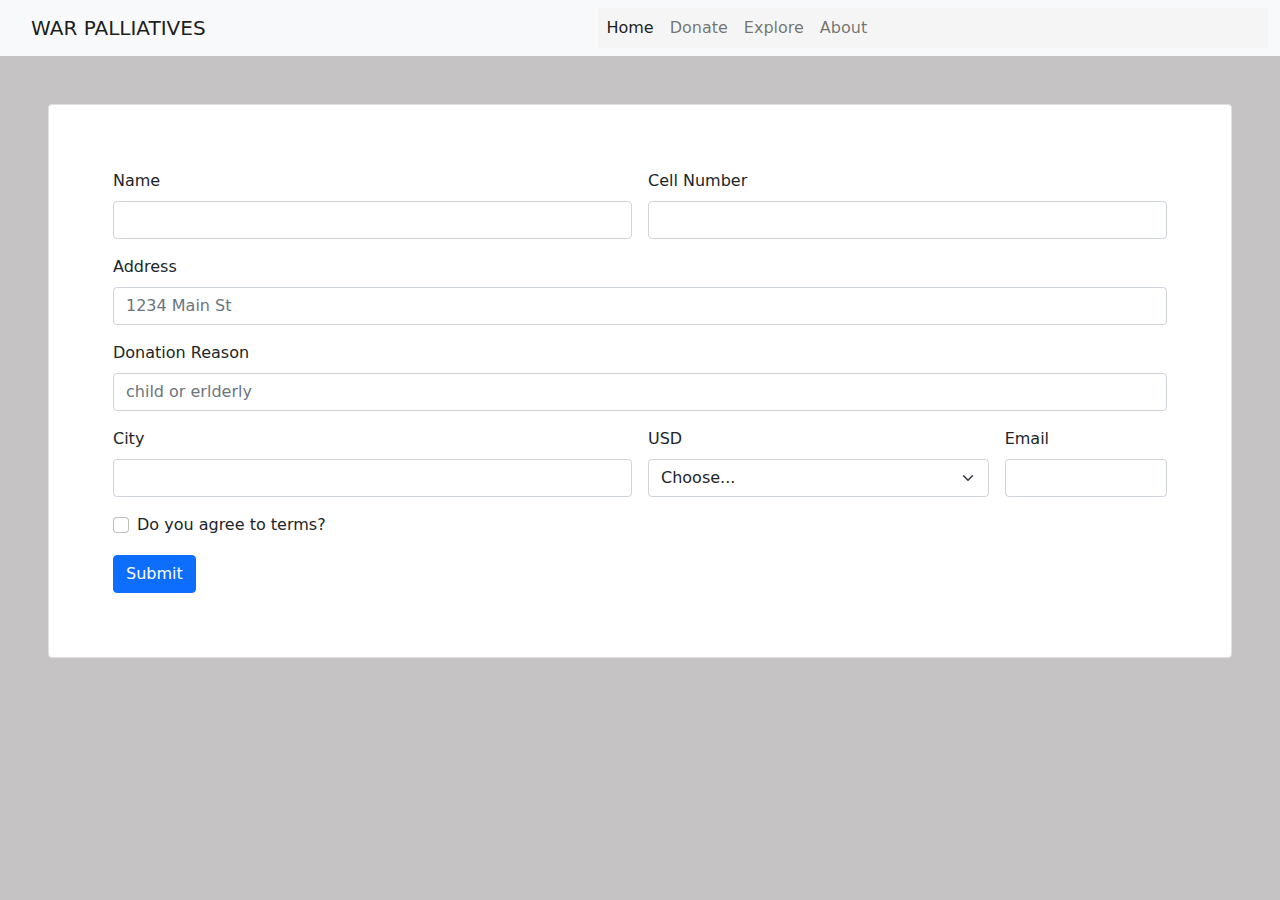
<file: donation-project/form.html>
<!DOCTYPE html>
<html lang="en">

<head>
  <!-- bstrp -->
  <link rel="stylesheet" href="./plugins/bootstrap/css/bootstrap.min.css" >
  <script src="./plugins/bootstrap/js/bootstrap.bundle.min.js"></script>
  <!-- fa -->
  <link rel="stylesheet" href="https://cdnjs.cloudflare.com/ajax/libs/font-awesome/5.15.2/css/all.min.css"
    integrity="sha512-HK5fgLBL+xu6dm/Ii3z4xhlSUyZgTT9tuc/hSrtw6uzJOvgRr2a9jyxxT1ely+B+xFAmJKVSTbpM/CuL7qxO8w=="
    crossorigin="anonymous" referrerpolicy="no-referrer" />
  <meta charset="UTF-8">
  <meta name="viewport" content="width=device-width, initial-scale=1.0">
  <link rel="stylesheet" href="css/war.css">
  <title>Document</title>
</head>

<body style="background-color:rgb(197, 195, 195);">
  <nav class="navbar navbar-expand-lg navbar-light bg-light">
    <div class="container-fluid">
      <a class="navbar-brand" href="#">&nbsp;&nbsp;&nbsp;WAR PALLIATIVES</a>
      <button class="navbar-toggler" type="button" data-bs-toggle="collapse" data-bs-target="#navbarNav"
        aria-controls="navbarNav" aria-expanded="false" aria-label="Toggle navigation">
        <span class="navbar-toggler-icon"></span>
      </button>
      <div class="collapse navbar-collapse" id="navbarNav">
        <ul class="navbar-nav ">
          <li class="nav-item">
            <a class="nav-link active" aria-current="page" href="index.html"> <i class="fa fa-home"></i>Home</a>
          </li>
          <li class="nav-item">
            <a class="nav-link" href="form.html"> <i class="fa fa-donate"></i>Donate</a>
          </li>
          <li class="nav-item">
            <a class="nav-link" href="explore.html"> <i class="fa fa-map"></i>Explore</a>
          </li>
          <li class="nav-item">
            <a class="nav-link" href="#"><i></i> About</a>
          </li>
          <!-- <li class="nav-item">
                <a class="nav-link" href="#">Corporate</a>
              </li>
              <li class="nav-item">
                <a class="nav-link" href="#">Disasters</a>
              </li> -->
          <!-- <li class="nav-item">
                <a class="nav-link" href="#"><img src="icon/gift.png" alt=""height=20>&nbsp;&nbsp;<span style="color: aquamarine;">Gift</span>&nbsp;&nbsp;<img src="icon/cart.gif" alt=""height=20></a>
              </li> -->
        </ul>
      </div>

    </div>
  </nav>
  <div class="card m-md-5">
    <div class="card-body">
      <form class="row g-3 p-md-5" action="./form_sub.php" method="POST">
        <div class="col-md-6">
          <label for="inputEmail4" class="form-label">Name</label>
          <input type="text" class="form-control" id="inputEmail4"  name="name" required>
        </div>
        <div class="col-md-6">
          <label for="inputPassword4" class="form-label">Cell Number</label>
          <input type="number" class="form-control" id="inputPassword4" name="cell_number" required>
        </div>
        <div class="col-12">
          <label for="inputAddress" class="form-label">Address</label>
          <input type="text" class="form-control" id="inputAddress" placeholder="1234 Main St" name="address" required>
        </div>
        <div class="col-12">
          <label for="inputAddress2" class="form-label">Donation Reason</label>
          <input type="text" class="form-control" id="inputAddress2" placeholder="child or erlderly" name="donation_reason" required>
        </div>
        <div class="col-md-6">
          <label for="inputCity" class="form-label">City</label>
          <input type="text" class="form-control" id="inputCity" name="city" required>
        </div>
        <div class="col-md-4">
          <label for="inputState" class="form-label">USD</label>
          <select id="inputState" class="form-select" name="amount" required>
            <option selected>Choose...</option>
            <option>$500</option>
            <option>$1500</option>
            <option>$2000</option>
            <option>$3000</option>
          </select>
        </div>
        <div class="col-md-2">
          <label for="inputZip" class="form-label">Email</label>
          <input type="email" class="form-control" id="inputZip" name="email" required>
        </div>
        <div class="col-12">
          <div class="form-check">
            <input class="form-check-input" type="checkbox" id="gridCheck" name="agreed_to_terms" required>
            <label class="form-check-label" for="gridCheck">
              Do you agree to terms?
            </label>
          </div>
        </div>
        <div class="col-12">
          <button type="submit" class="btn btn-primary">Submit</button>
        </div>
      </form>
    </div>
  </div>
</body>

</html>
</file>
<file: donation-project/css/war.css>
* {
    box-sizing: border-box;
    margin: 0;
    padding: 0;
  
}
body{
    background-color:rgb(197, 195, 195);
}

#navbarNav{
    background-color: whitesmoke;
    margin-left: 30%;
}
.nav-link:hover{
    background-color: aquamarine;
}
.pic1{
    position:relative;
    margin-right: 4px;
}
.pic2_3{
    display: flex;
}
.pic_work{
    margin-bottom: 4px;
}
.pic1_text{
    color: beige;
    position:absolute;
    left: 20px;
    bottom: 1;
    font-size: 30px;
}
.pic1_text:hover{
   color: rgb(230, 247, 247);
}
.bottomBar,.bottomBarNav{
    background-color: aquamarine;    
}

.text-small{
    font-size:calc(1rem - 2px) !important;

}
.non:hover{
    color: aquamarine;
}

#oppsYearspan{
    float: left;
    font-size: 25px;
    margin-left: 10px;
}
#how{
    text-align: center;
    font-size: 30px;
}
.go{
    background-color: aquamarine;
    padding-top: 50px;
    padding-bottom: 20px;
    padding-left: 20px;
    padding-right: 20px;
    margin-top: 10px;
    margin-left: 10px;
    margin-right: 10px;
    margin-bottom: 10;
   width: 50%;
    text-align: center;
}
#goCon{
    display: flex;
    
    
}
#downCon,#down{
    background-color:white;
    margin-top: 70px;
    padding-left: 100px;
    display: flex;
    padding-top: 60px;
   
}
.picCon{
   position:relative;
}
.pic{
    width: 330px;
  
}

.c_text{
    color: beige;
    position:absolute;
    left: 2rem;
    bottom: .5rem;
    
    font-size: 15px;
}
.c_text:hover{
    color: aqua;
    background-color: blueviolet;
}
#pic11_13{
    display: flex;
}
.pic11_13{
    margin: 15px;
    margin-left: 35px;
}
.pic11_13_text{
    text-align: center;
}
#input{
text-align: center;
/**width: 150%;**/
height: 200px;
background-color: aquamarine;

}
.input{
    padding-top: 50px;
}
/* for the footer */
.firstFooter{
    background-color: darkslategrey;
  }
  
  .contact{
    display: flex;
    padding: 50px 15px 35px 15px;
  }
  
  .contact img{
    width: 15%;
    margin: 10px 75px 10px 15px;
  }
  
  .contact p{
    color: white;
    margin-right:70px;
  }
  
  .contact button{
    color: aquamarine;
    /* font-weight: bolder; */
    font-size: 15px;
    border: 2px solid aquamarine;
    background-color: transparent;
    padding: 10px;
    margin-right:50px;
    width: 150px;
    height: 50px;
  }
  
  .information{
    display: flex;
    padding: 50px 10px 35px 45px;
    /* margin-left: 75px; */
  }
  
  .left{
    margin-left: 100px;
  }
  
  .information div h1 a{
    text-decoration: none;
    color: aquamarine;
    font-size: 25px;
  }
  
  .information div h1 a:hover{
    text-decoration: underline;
  }
  
  .information div p {
    margin-top: 10px;
  }
  
  .information div p a{
    text-decoration: none;
    color: white;
  }
  
  .information div p a:hover{
    text-decoration: underline;
    color: aquamarine;
  }
  
  footer{
    background-color: cadetblue;
  }
  
  footer p{
    color: gray;
    font-size: 15px;
  }
  
  footer p a{
    color: aquamarine;
    text-decoration: none;
  }


  /* Media Queries  */

  @media (max-width: 991.98px){
  	
  }
</file>
<file: donation-project/css/explore.css>
* {
  box-sizing: border-box;
  margin: 0;
  padding: 0;
}

body {
  background-color: aliceblue;
}

nav {
  background-color: whitesmoke;
  padding: 16px 80px;
  display: flex;
  justify-content: space-between;
  align-items: center;
}

.logo {
  width: 65%;
}

.explore {
  color: aquamarine;
  margin-left: 1px;
}

nav ul {
  list-style-type: none;
}

nav ul li {
  display: inline;
  margin-right: 20px;
}

nav ul li a {
  text-decoration: none;
  color: rgb(77, 72, 72);
  font-size: 15px;
}

nav ul li a:hover {
  color: aquamarine;
}

#log {
  text-decoration: none;
  color: rgb(77, 72, 72);
  font-size: 20px;
  font-weight: bold;
}

#log:hover {
  text-decoration: underline;
  color: aquamarine;
}

#child {
  width: 100%;
  height: 80vh;
  filter: blur(5px);
}

.children_text {
  color: white;
  font-size: 50px;
  position: absolute;
  bottom: 45%;
  left: 40%;
}

.child_nav {
  background-color: antiquewhite;
  padding: 16px 80px;
  display: flex;
  justify-content: space-between;
  align-items: center;
  margin-top: -5px;
}

.child_nav ul{
  list-style-type: none;
  padding: 30px 5px;
}

.child_nav ul li{
  display: inline;
  margin-right: 20px;
}

.child_nav ul #li a{
  text-decoration: none;
  color: rgb(77, 72, 72);
  font-size: 15px;
}

.child_nav ul #li a:hover{
  color: aquamarine;
}

.explore_ {
  color: aquamarine;
  margin-left: 425px;
  margin-right: 50px;
  font-size: 20px;
  text-decoration: none;
}

#li {
  display: inline;
  margin-right: 50px;
}

/* .evaWaterContainer{
  position: relative;
} */

.search_nav {
  background-color: whitesmoke;
  padding: 16px 80px;
  display: flex;
  justify-content: space-between;
  align-items: center;
  position: sticky;
  top: 0;
}

#search {
  height: 55px;
  margin-right: 50px;
  width: 300px;
  background-color: transparent;
}

select {
  border: none;
  color: darkslategrey;
  margin: 0 50px 0 50px;
  font-size: 20px;
  background-color: transparent;
}

#filter {
  text-decoration: none;
  color: rgb(77, 72, 72);
  font-size: 18px;
}

#filter:hover {
  content: aquamarine;
}

.donation {
  margin-top: 20px;
  text-align: center;
}

#relev_text {
  font-size: 20px;
}

#relev {
  border: 2px solid aquamarine;
  padding: 20px;
  background-color: transparent;
  color: darkslategrey;
  margin: 0;
  font-size: 20px;
}



#donation_amount {
  height: 35px;
  margin: -10px 0 0 50px;
  width: 100px;
  background-color: transparent;
  color: aquamarine;
  padding: 0 5px 0 5px;
  font-size: 15px;
  border: 1px solid aquamarine;
}

#donate_button {
  background-color: aquamarine;
  color: white;
  height: 35px;
  margin: -10px 0 0 0;
  width: 85px;
  border: none;
  padding: 0 5px 0 5px;
  font-size: 15px;
}

.decide {
  text-align: center;
  background-color: whitesmoke;
  padding: 40px 10px 20px 10px;
  height: 70vh;
}

.decide h2 {
  font-size: 45px;
  margin-bottom: 20px;
  color: darkgray;
}

.decide p {
  font-size: 22px;
  font-family: Verdana, Geneva, Tahoma, sans-serif;
  color: gray;
  margin-bottom: 30px;
}

.decide button {
  background-color: rgb(3, 59, 36);
  color: white;
  width: 150px;
  height: 50px;
  padding: 0 5px 0 5px;
  font-size: 20px;
}

.giftCard {
  display: flex;
  background-color: rebeccapurple;
  height: 80vh;
}

.giftCard img {
  width: 75%;
  height: 80vh;
}

.description {
  margin: 85px 0px 20px 0px;
  color: white;
  text-align: center;
  align-items: center;
}

.description h1 {
  font-size: 45px;
}

#gift {
  border-bottom: 2px solid antiquewhite;
  padding-bottom: 15px;
}

.description p{
  margin-top: 50px;
  font-size: 20px;
  font-family: 'Segoe UI', Tahoma, Geneva, Verdana, sans-serif;
}

#shopGift{
  text-decoration: none;
  color: white;
  font-size: 16px;
  font-weight: bold;
}
  
#shopGift:hover {
  color: aquamarine;
}

.description button{
  margin-top: 20px;
  color: white;
  font-weight: bolder;
  font-size: 18px;
  border: 2px solid white;
  background-color: transparent;
  padding: 10px;
}

.description button:hover{
  background-color: aquamarine;
}

.otherWays{
  align-items: center;
  text-align: center;
  background-color: white;
  height: 50vh;
  padding: 60px 0 0 0;
}

.otherWays h1{
  font-size: 30px;
  color: darkgray;
}
</file>
<file: donation-project/css/footer.css>
.firstFooter{
    background-color: darkslategrey;
  }
  
  .contact{
    display: flex;
    padding: 50px 15px 35px 15px;
  }
  
  .contact img{
    width: 15%;
    margin: 10px 75px 10px 15px;
  }
  
  .contact p{
    color: white;
    margin-right:70px;
  }
  
  .contact button{
    color: aquamarine;
    /* font-weight: bolder; */
    font-size: 15px;
    border: 2px solid aquamarine;
    background-color: transparent;
    padding: 10px;
    margin-right:50px;
  }
  
  .information{
    display: flex;
    padding: 50px 10px 35px 45px;
    /* margin-left: 75px; */
  }
  
  .left{
    margin-left: 100px;
  }
  
  .information div h1 a{
    text-decoration: none;
    color: aquamarine;
    font-size: 25px;
  }
  
  .information div h1 a:hover{
    text-decoration: underline;
  }
  
  .information div p {
    margin-top: 10px;
  }
  
  .information div p a{
    text-decoration: none;
    color: white;
  }
  
  .information div p a:hover{
    text-decoration: underline;
    color: aquamarine;
  }
  
  footer{
    background-color: cadetblue;
    padding: 20px 15px 15px 45px;
    display: flex;
  }
  
  footer p{
    color: gray;
    font-size: 15px;
  }
  
  footer p a{
    color: aquamarine;
    text-decoration: none;
  }
  
  footer p a:hover{
    text-decoration: underline;
  }
  
  footer div{
    display: flex;
    margin-left: 100px;
  }
  
  footer div select{
    border: 1px solid aquamarine;
    padding: 5px;
    color: aquamarine;
    font-size: 15px;
    width: 120px;
  }
  
  footer div ul{
    list-style-type: none;
    margin-top: 17px;
    display: flex;
  }
  
  footer div ul li{
    /* display: inline; */
    margin-right: 15px;
    margin-left: 0;
    padding-right: 10px;
    position: relative;
  }
  
  footer div ul li::before{
    content: "·";
    position: absolute;
    color: aquamarine;
    font-size: 50px;
    left: -20px;
    bottom: -5px;
  }
  
  /* footer div ul li p{
    background-color: red;
    border: 2px solid red;
    border-radius: 50%;
  } */
  
  footer div ul li a{
   color: white;
    font-size: 14px;
    text-decoration: none;
  }
  
  footer div ul li a:hover{
    color: aquamarine;
    text-decoration: underline;
  }
</file>
